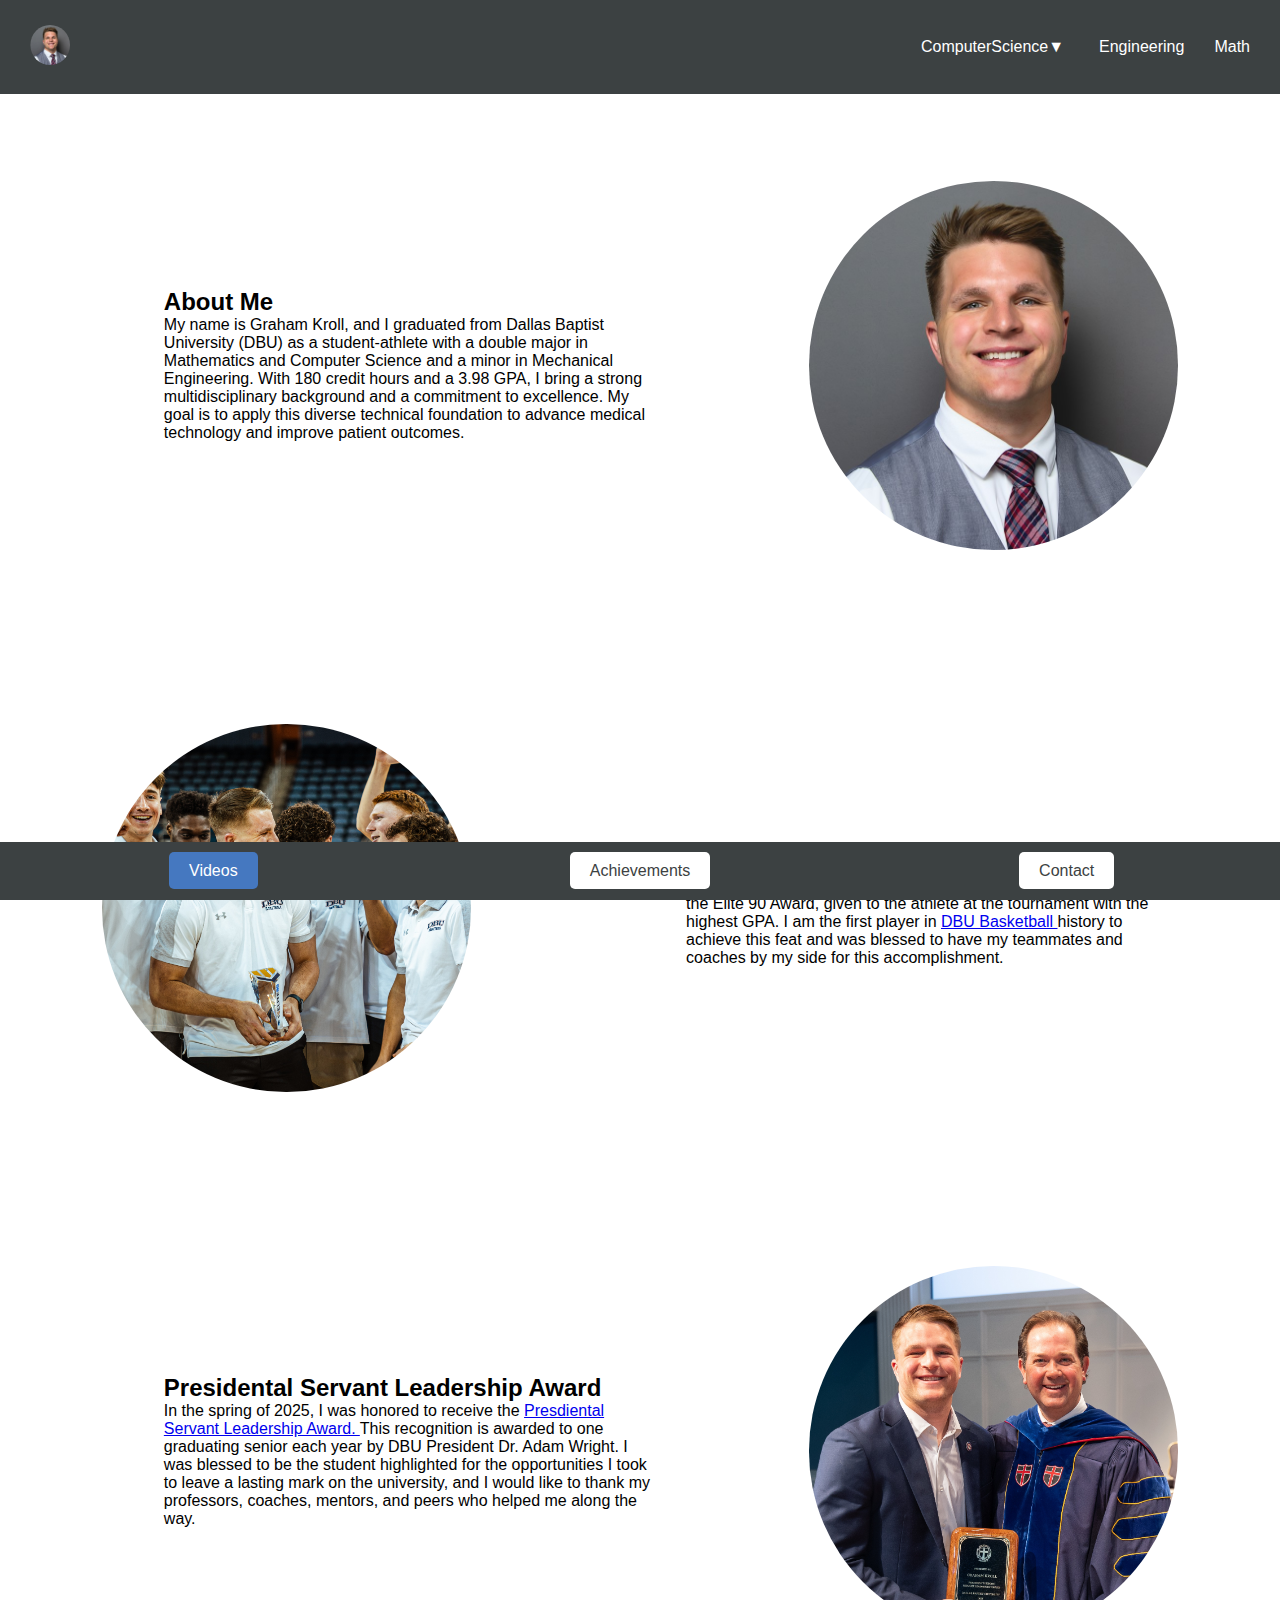
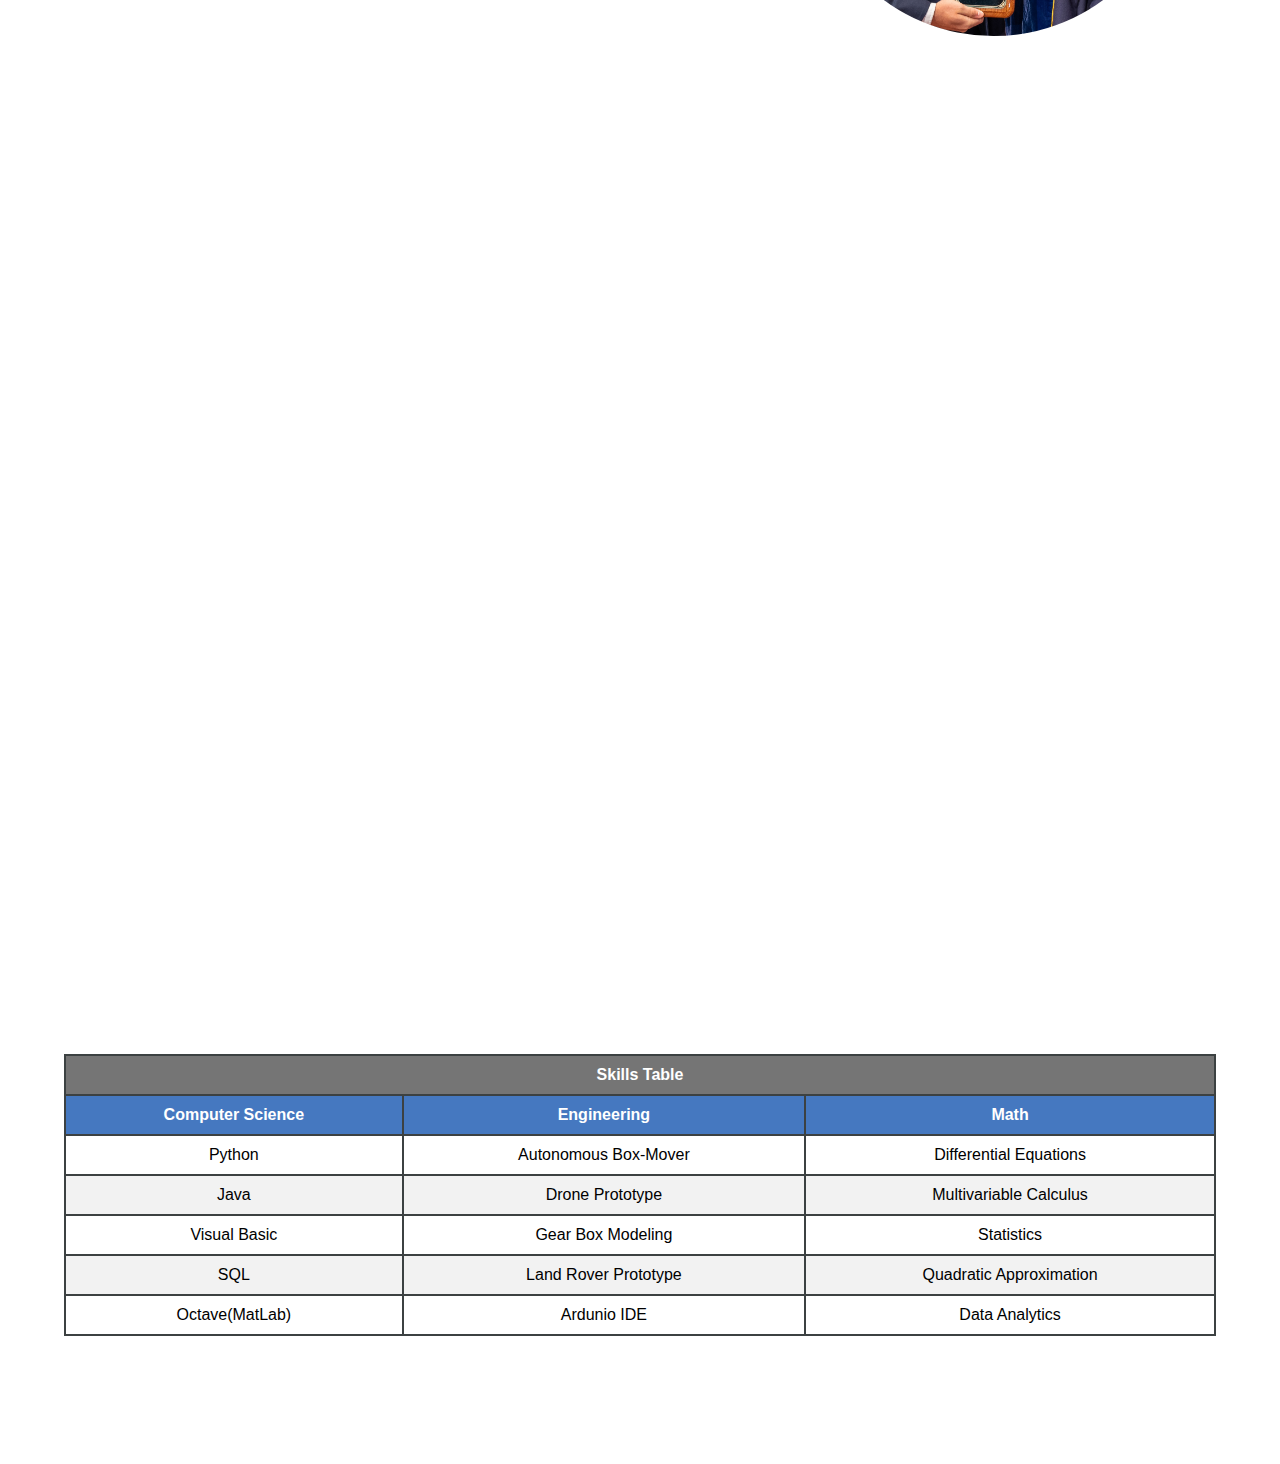
<file: index.html>
<!DOCTYPE html>
<html lang="en">
<head>
    <meta charset="utf-8">
    <meta name="viewport" content="width=device-width, initial-scale=1.0">
    <link href="https://fonts.googleapis.com/css2?family=Roboto+Condensed:wght@300;400;700&display=swap" rel="stylesheet">
    <link href="https://cdnjs.cloudflare.com/ajax/libs/font-awesome/5.15.3/css/all.min.css" rel='stylesheet'>
    <title>Graham's Resume</title>
    <link rel="icon" type="image/jpeg" href="images/headshot2.JPG">
    <link rel="stylesheet" href="aboutMe.css" />
    <link rel="stylesheet" href="default.css" />
</head>
<body>
    <header>
        <nav class="topbar">
            <a href="index.html"><img src="images/headshot2.JPG" class="thumbnail" alt="Headshot"></a>
            <div class="menu-icon" onclick="toggleMenu()">
                <i class="fas fa-bars"></i> 
            </div>
            <div class="right-links">
                <div class="dropdown">
                    <button class="dropbtn">ComputerScience&#9660;</button>
                    <div class="dropdown-content">
                        <a href="C++.html">C++</a>
                        <a href="Python.html">Python</a>
                        <a href="Java.html">Java</a>
                        <a href="Sql.html">SQL</a>
                    </div>
                </div>
                <a href="Solidworks.html">Engineering</a>
                <a href="Proofs.html">Math</a>
            </div>
        </nav>
        <script defer src="dropDownHeader.js"></script>
    </header>
    <main class="aboutMe-main">
        
        <!-- About Me -->
        <section class="profile">
            <div class="description">
                <h2><b>About Me</b></h2>
                <p>My name is Graham Kroll, and I graduated from Dallas 
                    Baptist University (DBU) as a student-athlete with a 
                    double major in Mathematics and Computer Science and 
                    a minor in Mechanical Engineering. With 180 credit hours 
                    and a 3.98 GPA, I bring a strong multidisciplinary 
                    background and a commitment to excellence. My goal is 
                    to apply this diverse technical foundation to advance 
                    medical technology and improve patient outcomes.</p>
            </div>
            <img src="images/headshot2.JPG" class="headshot" alt="Profile">
        </section>   

        <!-- Elite 90 Award -->
        <section class="profile elite90-section">
            <img src="images/Elite90.jpg" class="headshot" alt="Elite90 Image">
            <div class="description">
                <h2><b> Elite 90 </b></h2>
            <p>At the Elite 8 in Evansville, Indiana in 2025, I was honored to receive  
                the Elite 90 Award, given to the athlete at the tournament with the highest
                GPA. I am the first player in 
                <a href="https://dbupatriots.com/news/2025/3/23/mens-basketball-graham-kroll-sets-dbu-milestone-as-first-mens-basketball-player-to-win-elite-90-award.aspx" target="_blank" rel="noopener noreferrer">
                    DBU Basketball
                </a> 
                history to achieve this feat and was blessed to have my teammates and coaches by my side for this accomplishment.
            </p>
            </div>
        </section>

        <!-- Servant Leadership Award -->
        <section class="profile">
            <div class="description">
                <h2><b>Presidental Servant Leadership Award</b></h2>
                <p>In the spring of 2025, I was honored to receive the
                    <a href="https://www.facebook.com/DBUPatriots/videos/graham-kroll-a-graduating-senior-at-dbu-has-left-a-lasting-impact-on-his-roommat/664766819880565/" target="_blank" rel="noopener noreferrer">
                    Presdiental Servant Leadership Award.
                </a> 
                    This recognition is awarded to one graduating senior each year by DBU President Dr. Adam Wright. 
                    I was blessed to be the student highlighted for the opportunities I took to leave a lasting mark 
                    on the university, and I would like to thank my professors, coaches, mentors, and 
                    peers who helped me along the way.
                </p>
            </div>
            <img src="images/presidential-sla.jpg" class="headshot" alt="Presidental Servant Leadership Award">
        </section>  

        <!-- Embedded Resume Section -->
        <section class="resume-container">
            <iframe src="proofs/Resume - Graham Kroll - 2026.pdf#view=FitH"></iframe>
        </section>
    
        <section class="skills-table">
            <table>
                <tr>
                    <th colspan="3" class="table-header">Skills Table</th>
                </tr>
                <tr>
                    <th>Computer Science</th>
                    <th>Engineering</th>
                    <th>Math</th>
                </tr>
                <tr>
                    <td>Python</td>
                    <td>Autonomous Box-Mover</td>
                    <td>Differential Equations</td>
                </tr>
                <tr>
                    <td>Java</td>
                    <td>Drone Prototype</td>
                    <td>Multivariable Calculus</td>
                </tr>
                <tr>
                    <td>Visual Basic</td>
                    <td>Gear Box Modeling</td>
                    <td>Statistics</td>
                </tr>
                <tr>
                    <td>SQL</td>
                    <td>Land Rover Prototype</td>
                    <td>Quadratic Approximation</td>
                </tr>
                <tr>
                    <td>Octave(MatLab)</td>
                    <td>Ardunio IDE</td>
                    <td>Data Analytics</td>
                </tr>
            </table>
        </section>  
    </main>
    
    </main>
    <footer>
        <div class="footer-box">
            <div class="blue-footer">
                <a href="Videos.html">Videos</a>
            </div>
        </div>
        <div class="footer-box">
            <a href="Achievements.html">Achievements</a>
        </div>
        <div class="footer-box">
            <a href="Contact.html">Contact</a>
        </div>
    </footer>
</body>
</html>
</file>
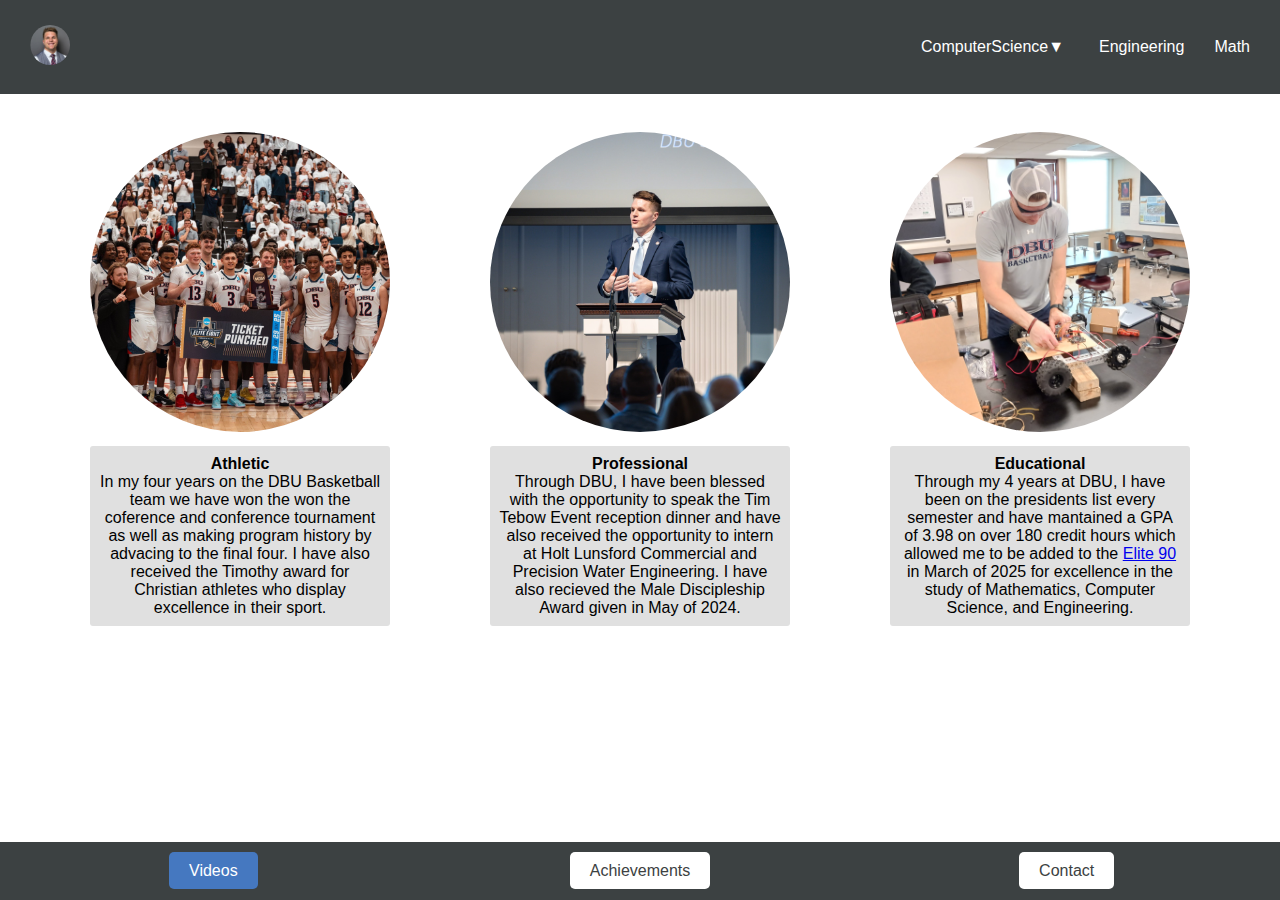
<file: Achievements.html>
<!DOCTYPE html>
<html lang="en">
<head>
    <meta charset="utf-8">
    <meta name="viewport" content="width=device-width, initial-scale=1.0">
    <link href="https://fonts.googleapis.com/css2?family=Roboto+Condensed:wght@300;400;700&display=swap" rel="stylesheet">
    <link href="https://cdnjs.cloudflare.com/ajax/libs/font-awesome/5.15.3/css/all.min.css" rel='stylesheet'>
    <title>Graham's Resume</title>
    <link rel="icon" type="image/jpeg" href="images/headshot2.JPG">
    <link rel="stylesheet" href="achievements.css" />
    <link rel="stylesheet" href="default.css" />
</head>
<body>
    <header>
        <nav class="topbar">
            <a href="index.html"><img src="images/headshot2.JPG" class="thumbnail" alt="Headshot"></a>
            <div class="menu-icon" onclick="toggleMenu()">
                <i class="fas fa-bars"></i> 
            </div>
            <div class="right-links">
                <div class="dropdown">
                    <button class="dropbtn">ComputerScience&#9660;</button>
                    <div class="dropdown-content">
                        <a href="C++.html">C++</a>
                        <a href="Python.html">Python</a>
                        <a href="Java.html">Java</a>
                        <a href="Sql.html">SQL</a>
                    </div>
                </div>
                <a href="Solidworks.html">Engineering</a>
                <a href="Proofs.html">Math</a>
            </div>
        </nav>
        <script defer src="dropDownHeader.js"></script>
    </header>
    <main>
        <div id="imageContainer" class="image-container">
            <div class="image-group">
                <div class="image-wrapper">
                    <img src="images/Elite8.jpeg" class="thumb" alt="Basketball">
                    <div class="description-box">
                        <b>Athletic</b><br>
                        In my four years on the DBU Basketball team we have won the won the coference and conference tournament as well as making program history by advacing to the final four. I have also received the Timothy award for Christian athletes who display excellence in their sport.
                    </div>
                </div>
                <div class="image-wrapper">
                    <img src="images/Speaking2.jpg" class="thumb" alt="Speaking">
                    <div class="description-box">
                        <b>Professional</b><br>
                        Through DBU, I have been blessed with the opportunity to speak the Tim Tebow Event reception dinner and have also received the opportunity to intern at Holt Lunsford Commercial and Precision Water Engineering. I have also recieved the Male Discipleship Award given in May of 2024.
                    </div>
                </div>
                <div class="image-wrapper">
                    <img src="images/Education.jpeg" class="thumb" alt="Education">
                    <div class="description-box">
                        <b>Educational</b><br>
                        Through my 4 years at DBU, I have been on the presidents list every semester and have mantained a GPA of 3.98 on over 180 credit hours which allowed me to be added to the 
                        <a href="https://dbupatriots.com/news/2025/3/23/mens-basketball-graham-kroll-sets-dbu-milestone-as-first-mens-basketball-player-to-win-elite-90-award.aspx" target="_blank" rel="noopener noreferrer">
                            Elite 90
                        </a> 
                        in March of 2025 for excellence in the study of Mathematics, Computer Science, and Engineering.
                    </div>
                </div>
            </div>
        </div>
        <!-- The Modal -->
        <div id="myModal" class="modal">
            <span class="close">&times;</span>
            <img class="modal-content" id="img01">
            <div id="caption" class="modal-desc"></div>
            <div id="description" class="description"></div>
        </div>
    </main>    
    <script src="achievements.js"> </script>
    <footer>
        <div class="footer-box">
            <div class="blue-footer">
                <a href="Videos.html">Videos</a>
            </div>
        </div>
        <div class="footer-box">
            <a href="Achievements.html">Achievements</a>
        </div>
        <div class="footer-box">
            <a href="Contact.html">Contact</a>
        </div>
    </footer>
</body>
</html>
</file>
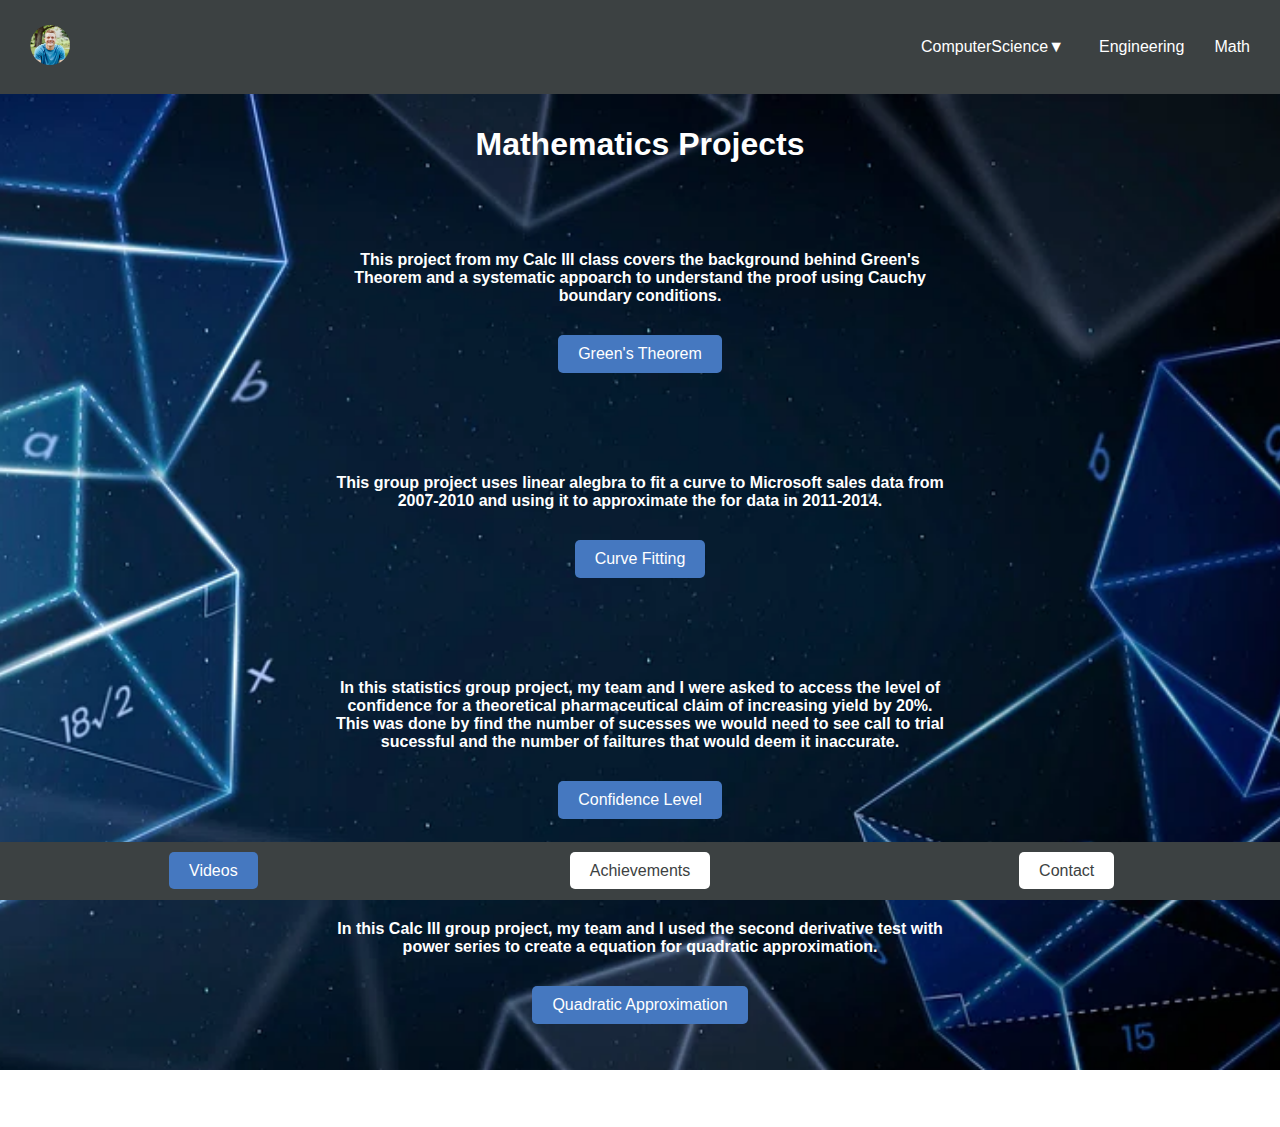
<file: Proofs.html>
<!DOCTYPE html>
<html lang="en">
<head>
    <meta charset="utf-8">
    <meta name="viewport" content="width=device-width, initial-scale=1.0">
    <link href="https://fonts.googleapis.com/css2?family=Roboto+Condensed:wght@300;400;700&display=swap" rel="stylesheet">
    <link href="https://cdnjs.cloudflare.com/ajax/libs/font-awesome/5.15.3/css/all.min.css" rel='stylesheet'>
    <title>Graham's Resume</title>
    <link rel="stylesheet" href="proofs.css" />
    <link rel="stylesheet" href="default.css" />
</head>
<body>
    <header>
        <nav class="topbar">
            <a href="index.html"><img src="images/headshot.JPG" class="thumbnail" alt="Headshot"></a>
            <div class="menu-icon" onclick="toggleMenu()">
                <i class="fas fa-bars"></i> 
            </div>
            <div class="right-links">
                <div class="dropdown">
                    <button class="dropbtn">ComputerScience&#9660;</button>
                    <div class="dropdown-content">
                        <a href="C++.html">C++</a>
                        <a href="Python.html">Python</a>
                        <a href="Java.html">Java</a>
                        <a href="Sql.html">SQL</a>
                    </div>
                </div>
                <a href="Solidworks.html">Engineering</a>
                <a href="Proofs.html">Math</a>
            </div>
        </nav>
        <script defer src="dropDownHeader.js"></script>
    </header>
    <main class="proofs-main">
        <h1>Mathematics Projects</h1>
        <section>
            <div class="pdf-container">
                <p>This project from my Calc III class covers the background behind Green's Theorem and a systematic appoarch to understand the proof using Cauchy boundary conditions.</p>
                <a href="proofs/Green_s_Theorem_PSP___SP21_Sylvia__Graham__Schoenbaum.pdf" target="_blank" class="download-btn">Green's Theorem</a>
            </div>
            <div class="pdf-container">
                <p>This group project uses linear alegbra to fit a curve to Microsoft sales data from 2007-2010 and using it to approximate the for data in 2011-2014.</p>
                <a href="proofs/MATH-2309_Group Project_Oscar & Graham (1).pdf" target="_blank" class="download-btn">Curve Fitting</a>
            </div>
            <div class="pdf-container">
                <p>In this statistics group project, my team and I were asked to access the level of confidence for a theoretical pharmaceutical claim of increasing yield by 20%. This was done by find the number of sucesses we would need to see call to trial sucessful and the number of failtures that would deem it inaccurate.</p>
                <a href="proofs/Stats 3308 Presentation.pdf" target="_blank" class="download-btn">Confidence Level</a>
            </div>
            <div class="pdf-container">
                <p>In this Calc III group project, my team and I used the second derivative test with power series to create a equation for quadratic approximation.</p>
                <a href="proofs/Math204_Quadratic_Approximation_SP21___Hannah__Brian__Graham.pdf" target="_blank" class="download-btn">Quadratic Approximation</a>
            </div>
        </section>
    </main>
    <footer>
        <div class="footer-box">
            <div class="blue-footer">
                <a href="Videos.html">Videos</a>
            </div>
        </div>
        <div class="footer-box">
            <a href="Achievements.html">Achievements</a>
        </div>
        <div class="footer-box">
            <a href="Contact.html">Contact</a>
        </div>
    </footer>
</body>
</html>
</file>
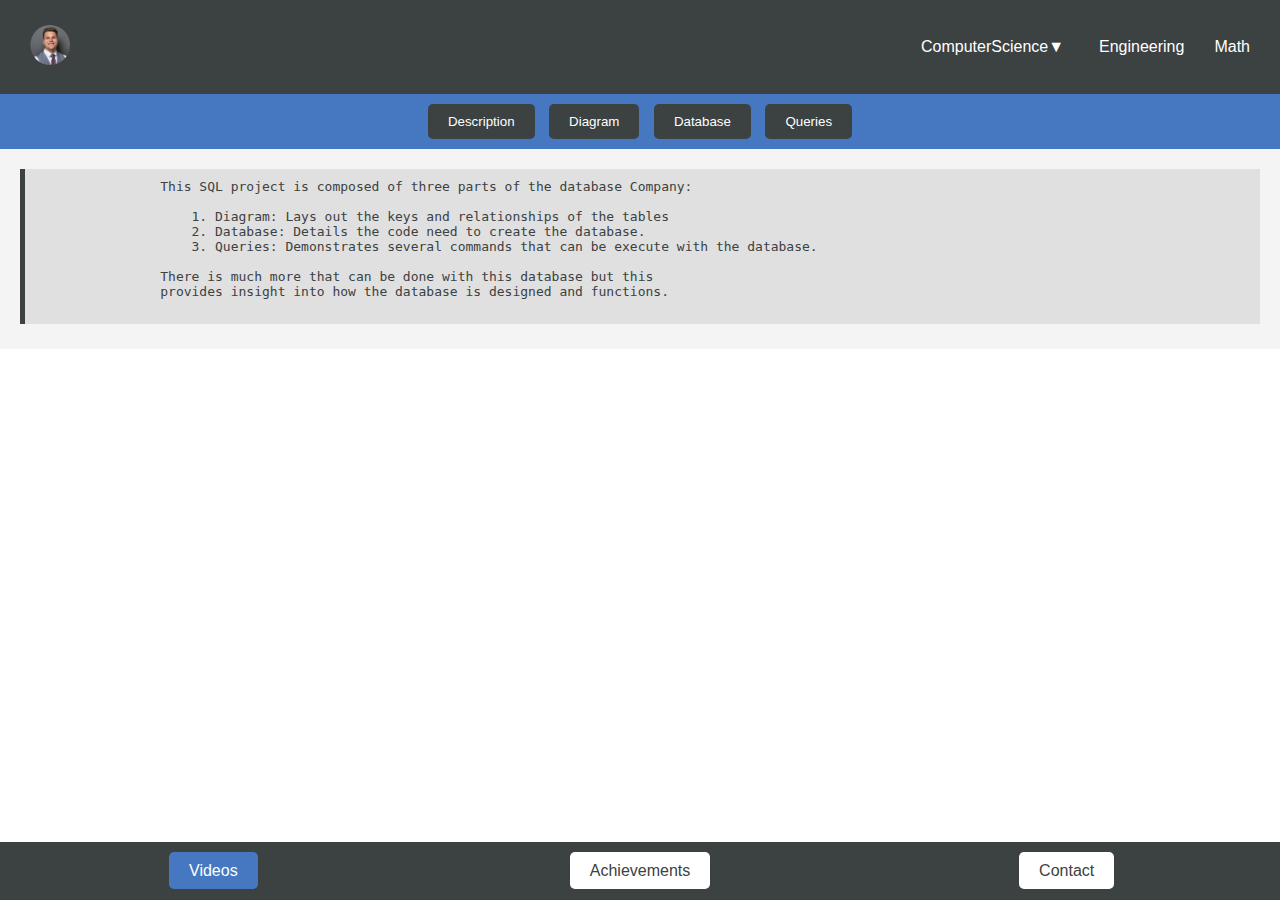
<file: Sql.html>
<!DOCTYPE html>
<html lang="en">
<head>
    <meta charset="utf-8">
    <meta name="viewport" content="width=device-width, initial-scale=1.0">
    <link href="https://fonts.googleapis.com/css2?family=Roboto+Condensed:wght@300;400;700&display=swap" rel="stylesheet">
    <link href="https://cdnjs.cloudflare.com/ajax/libs/font-awesome/5.15.3/css/all.min.css" rel='stylesheet'>
    <title>Graham's Resume</title>
    <link rel="icon" type="image/jpeg" href="images/headshot2.JPG">
    <link rel="stylesheet" href="c++.css" />
    <link rel="stylesheet" href="default.css" />
</head>
<body>
    <header>
        <nav class="topbar">
            <a href="index.html"><img src="images/headshot2.JPG" class="thumbnail" alt="Headshot"></a>
            <div class="menu-icon" onclick="toggleMenu()">
                <i class="fas fa-bars"></i> 
            </div>
            <div class="right-links">
                <div class="dropdown">
                    <button class="dropbtn">ComputerScience&#9660;</button>
                    <div class="dropdown-content">
                        <a href="C++.html">C++</a>
                        <a href="Python.html">Python</a>
                        <a href="Java.html">Java</a>
                        <a href="Sql.html">SQL</a>
                    </div>
                </div>
                <a href="Solidworks.html">Engineering</a>
                <a href="Proofs.html">Math</a>
            </div>
        </nav>
        <script defer src="dropDownHeader.js"></script>
    </header>
    <main>
        <div id="navbar" class="navbar">
            <button onclick="showCode('description')">Description</button>
            <button onclick="showCode('diagram')">Diagram</button>
            <button onclick="showCode('database')">Database</button>
            <button onclick="showCode('queries')">Queries</button>
        </div>
        <div id="content" class="content">
            <pre id="description" class="code-block">
                This SQL project is composed of three parts of the database Company:

                    1. Diagram: Lays out the keys and relationships of the tables
                    2. Database: Details the code need to create the database.
                    3. Queries: Demonstrates several commands that can be execute with the database.

                There is much more that can be done with this database but this 
                provides insight into how the database is designed and functions.
            </pre>
            <pre id="diagram" class="code-block" style="display: none;">
                <img src="images/CompanyDatabaseDiagram2.jpg">
            </pre>
            <pre id="database" class="code-block" style="display: none;">
                CREATE DATABASE IF NOT EXISTS COMPANY;

                use company;

                CREATE TABLE IF NOT EXISTS `country` (
                `COUNTRYID` varchar(2) NOT NULL,
                `COUNTRYNAME` varchar(40) DEFAULT NULL,
                `REGIONID` varchar(10) DEFAULT NULL,
                PRIMARY KEY (`COUNTRYID`),
                CONSTRAINT country_regionid_fk FOREIGN KEY (regionid) REFERENCES Region (regionid) ON DELETE CASCADE
                );


                INSERT INTO `country` (`COUNTRYID`, `COUNTRYNAME`, `REGIONID`) VALUES
                ('AR', 'Argentina', '2'),
                ('AU', 'Australia', '3'),
                ('BE', 'Belgium', '1'),
                ('BR', 'Brazil', '2'),
                ('CA', 'Canada', '2'),
                ('CH', 'Switzerland', '1'),
                ('CN', 'China', '3'),
                ('DE', 'Germany', '1'),
                ('DK', 'Denmark', '1'),
                ('EG', 'Egypt', '4'),
                ('FR', 'France', '1'),
                ('HK', 'HongKong', '3'),
                ('IL', 'Israel', '4'),
                ('IN', 'India', '3'),
                ('IT', 'Italy', '1'),
                ('JP', 'Japan', '3'),
                ('KW', 'Kuwait', '4'),
                ('MX', 'Mexico', '2'),
                ('NG', 'Nigeria', '4'),
                ('NL', 'Netherlands', '1'),
                ('SG', 'Singapore', '3'),
                ('UK', 'United Kingdom', '1'),
                ('US', 'United States of America', '2'),
                ('ZM', 'Zambia', '4'),
                ('ZW', 'Zimbabwe', '4');


                CREATE TABLE IF NOT EXISTS `department` (
                `DEPTID` varchar(4) NOT NULL DEFAULT '0',
                `DEPTNAME` varchar(30) NOT NULL,
                `MANAGERID` varchar(6) DEFAULT NULL,
                `LOCATIONID` varchar(4) DEFAULT NULL,
                PRIMARY KEY (`DEPTID`),
                CONSTRAINT dept_managerid_fk FOREIGN KEY (managerid) REFERENCES Employee (empid) ON DELETE CASCADE,
                CONSTRAINT dept_locationid_fk FOREIGN KEY (locationid) REFERENCES location (locationid) ON DELETE CASCADE
                );


                INSERT INTO `department` (`DEPTID`, `DEPTNAME`, `MANAGERID`, `LOCATIONID`) VALUES
                ('10', 'Administration', '200', '1700'),
                ('20', 'Marketing', '201', '1800'),
                ('30', 'Purchasing', '114', '1700'),
                ('40', 'Human Resources', '203', '2400'),
                ('50', 'Shipping', '121', '1500'),
                ('60', 'IT', '103', '1400'),
                ('70', 'Public Relations', '204', '2700'),
                ('80', 'Sales', '145', '2500'),
                ('90', 'Executive', '100', '1700'),
                ('100', 'Finance', '108', '1700'),
                ('110', 'Accounting', '205', '1700'),
                ('120', 'Treasury', '0', '1700'),
                ('130', 'Corporate Tax', '0', '1700'),
                ('140', 'Control And Credit', '0', '1700'),
                ('150', 'Shareholder Services', '0', '1700'),
                ('160', 'Benefits', '0', '1700'),
                ('170', 'Manufacturing', '0', '1700'),
                ('180', 'Construction', '0', '1700'),
                ('190', 'Contracting', '0', '1700'),
                ('200', 'Operations', '0', '1700'),
                ('210', 'IT Support', '0', '1700'),
                ('220', 'NOC', '0', '1700'),
                ('230', 'IT Helpdesk', '0', '1700'),
                ('240', 'Government Sales', '0', '1700'),
                ('250', 'Retail Sales', '0', '1700'),
                ('260', 'Recruiting', '0', '1700'),
                ('270', 'Payroll', '0', '1700');


                CREATE TABLE IF NOT EXISTS `employee` (
                `EMPID` varchar(6) NOT NULL DEFAULT '0',
                `FIRSTNAME` varchar(20) DEFAULT NULL,
                `LASTNAME` varchar(25) NOT NULL,
                `EMAIL` varchar(25) NOT NULL,
                `PHONE` varchar(20) DEFAULT NULL,
                `HIREDATE` date NOT NULL,
                `JOBID` varchar(10) NOT NULL,
                `SALARY` decimal(8,2) DEFAULT NULL,
                `COMMISSIONPCT` decimal(2,2) DEFAULT NULL,
                `MANAGERID` varchar(6) DEFAULT NULL,
                `DEPTID` varchar(4) DEFAULT NULL,
                PRIMARY KEY (`EMPID`),
                CONSTRAINT employee_deptid_fk FOREIGN KEY (deptid) REFERENCES department (deptid) ON DELETE CASCADE,
                CONSTRAINT employee_jobid_fk FOREIGN KEY (jobid) REFERENCES job (jobid) ON DELETE CASCADE,
                CONSTRAINT employee_managerid_fk FOREIGN KEY (managerid) REFERENCES Employee (empid) ON DELETE CASCADE
                );


            INSERT INTO `employee` (`EMPID`, `FIRSTNAME`, `LASTNAME`, `EMAIL`, `PHONE`, `HIREDATE`, `JOBID`, `SALARY`, `COMMISSIONPCT`, `MANAGERID`, `DEPTID`) VALUES
                ('100', 'Steven', 'King', 'SKING', '515.123.4567', '1987-06-17', 'AD_PRES', '24000.00', '0.00', '0', '90'),
                ('101', 'Neena', 'Kochhar', 'NKOCHHAR', '515.123.4568', '1987-06-18', 'AD_VP', '17000.00', '0.00', '100', '90'),
                ('102', 'Lex', 'De Haan', 'LDEHAAN', '515.123.4569', '1987-06-19', 'AD_VP', '17000.00', '0.00', '100', '90'),
                ('103', 'Alexander', 'Hunold', 'AHUNOLD', '590.423.4567', '1987-06-20', 'IT_PROG', '9000.00', '0.00', '102', '60'),
                ('104', 'Bruce', 'Ernst', 'BERNST', '590.423.4568', '1987-06-21', 'IT_PROG', '6000.00', '0.00', '103', '60'),
                ('105', 'David', 'Austin', 'DAUSTIN', '590.423.4569', '1987-06-22', 'IT_PROG', '4800.00', '0.00', '103', '60'),
                ('106', 'Valli', 'Pataballa', 'VPATABAL', '590.423.4560', '1987-06-23', 'IT_PROG', '4800.00', '0.00', '103', '60'),
                ('107', 'Diana', 'Lorentz', 'DLORENTZ', '590.423.5567', '1987-06-24', 'IT_PROG', '4200.00', '0.00', '103', '60'),
                ('108', 'Nancy', 'Greenberg', 'NGREENBE', '515.124.4569', '1987-06-25', 'FI_MGR', '12000.00', '0.00', '101', '100'),
                ('109', 'Daniel', 'Faviet', 'DFAVIET', '515.124.4169', '1987-06-26', 'FI_ACCOUNT', '9000.00', '0.00', '108', '100'),
                ('110', 'John', 'Chen', 'JCHEN', '515.124.4269', '1987-06-27', 'FI_ACCOUNT', '8200.00', '0.00', '108', '100'),
                ('111', 'Ismael', 'Sciarra', 'ISCIARRA', '515.124.4369', '1987-06-28', 'FI_ACCOUNT', '7700.00', '0.00', '108', '100'),
                ('112', 'Jose Manuel', 'Urman', 'JMURMAN', '515.124.4469', '1987-06-29', 'FI_ACCOUNT', '7800.00', '0.00', '108', '100'),
                ('113', 'Luis', 'Popp', 'LPOPP', '515.124.4567', '1987-06-30', 'FI_ACCOUNT', '6900.00', '0.00', '108', '100'),
                ('114', 'Den', 'Raphaely', 'DRAPHEAL', '515.127.4561', '1987-07-01', 'PU_MAN', '11000.00', '0.00', '100', '30'),
                ('115', 'Alexander', 'Khoo', 'AKHOO', '515.127.4562', '1987-07-02', 'PU_CLERK', '3100.00', '0.00', '114', '30'),
                ('116', 'Shelli', 'Baida', 'SBAIDA', '515.127.4563', '1987-07-03', 'PU_CLERK', '2900.00', '0.00', '114', '30'),
                ('117', 'Sigal', 'Tobias', 'STOBIAS', '515.127.4564', '1987-07-04', 'PU_CLERK', '2800.00', '0.00', '114', '30'),
                ('118', 'Guy', 'Himuro', 'GHIMURO', '515.127.4565', '1987-07-05', 'PU_CLERK', '2600.00', '0.00', '114', '30'),
                ('119', 'Karen', 'Colmenares', 'KCOLMENA', '515.127.4566', '1987-07-06', 'PU_CLERK', '2500.00', '0.00', '114', '30'),
                ('120', 'Matthew', 'Weiss', 'MWEISS', '650.123.1234', '1987-07-07', 'ST_MAN', '8000.00', '0.00', '100', '50'),
                ('121', 'Adam', 'Fripp', 'AFRIPP', '650.123.2234', '1987-07-08', 'ST_MAN', '8200.00', '0.00', '100', '50'),
                ('122', 'Payam', 'Kaufling', 'PKAUFLIN', '650.123.3234', '1987-07-09', 'ST_MAN', '7900.00', '0.00', '100', '50'),
                ('123', 'Shanta', 'Vollman', 'SVOLLMAN', '650.123.4234', '1987-07-10', 'ST_MAN', '6500.00', '0.00', '100', '50'),
                ('124', 'Kevin', 'Mourgos', 'KMOURGOS', '650.123.5234', '1987-07-11', 'ST_MAN', '5800.00', '0.00', '100', '50'),
                ('125', 'Julia', 'Nayer', 'JNAYER', '650.124.1214', '1987-07-12', 'ST_CLERK', '3200.00', '0.00', '120', '50'),
                ('126', 'Irene', 'Mikkilineni', 'IMIKKILI', '650.124.1224', '1987-07-13', 'ST_CLERK', '2700.00', '0.00', '120', '50'),
                ('127', 'James', 'Landry', 'JLANDRY', '650.124.1334', '1987-07-14', 'ST_CLERK', '2400.00', '0.00', '120', '50'),
                ('128', 'Steven', 'Markle', 'SMARKLE', '650.124.1434', '1987-07-15', 'ST_CLERK', '2200.00', '0.00', '120', '50'),
                ('129', 'Laura', 'Bissot', 'LBISSOT', '650.124.5234', '1987-07-16', 'ST_CLERK', '3300.00', '0.00', '121', '50'),
                ('130', 'Mozhe', 'Atkinson', 'MATKINSO', '650.124.6234', '1987-07-17', 'ST_CLERK', '2800.00', '0.00', '121', '50'),
                ('131', 'James', 'Marlow', 'JAMRLOW', '650.124.7234', '1987-07-18', 'ST_CLERK', '2500.00', '0.00', '121', '50'),
                ('132', 'TJ', 'Olson', 'TJOLSON', '650.124.8234', '1987-07-19', 'ST_CLERK', '2100.00', '0.00', '121', '50'),
                ('133', 'Jason', 'Mallin', 'JMALLIN', '650.127.1934', '1987-07-20', 'ST_CLERK', '3300.00', '0.00', '122', '50'),
                ('134', 'Michael', 'Rogers', 'MROGERS', '650.127.1834', '1987-07-21', 'ST_CLERK', '2900.00', '0.00', '122', '50'),
                ('135', 'Ki', 'Gee', 'KGEE', '650.127.1734', '1987-07-22', 'ST_CLERK', '2400.00', '0.00', '122', '50'),
                ('136', 'Hazel', 'Philtanker', 'HPHILTAN', '650.127.1634', '1987-07-23', 'ST_CLERK', '2200.00', '0.00', '122', '50'),
                ('137', 'Renske', 'Ladwig', 'RLADWIG', '650.121.1234', '1987-07-24', 'ST_CLERK', '3600.00', '0.00', '123', '50'),
                ('138', 'Stephen', 'Stiles', 'SSTILES', '650.121.2034', '1987-07-25', 'ST_CLERK', '3200.00', '0.00', '123', '50'),
                ('139', 'John', 'Seo', 'JSEO', '650.121.2019', '1987-07-26', 'ST_CLERK', '2700.00', '0.00', '123', '50'),
                ('140', 'Joshua', 'Patel', 'JPATEL', '650.121.1834', '1987-07-27', 'ST_CLERK', '2500.00', '0.00', '123', '50'),
                ('141', 'Trenna', 'Rajs', 'TRAJS', '650.121.8009', '1987-07-28', 'ST_CLERK', '3500.00', '0.00', '124', '50'),
                ('142', 'Curtis', 'Davies', 'CDAVIES', '650.121.2994', '1987-07-29', 'ST_CLERK', '3100.00', '0.00', '124', '50'),
                ('143', 'Randall', 'Matos', 'RMATOS', '650.121.2874', '1987-07-30', 'ST_CLERK', '2600.00', '0.00', '124', '50'),
                ('144', 'Peter', 'Vargas', 'PVARGAS', '650.121.2004', '1987-07-31', 'ST_CLERK', '2500.00', '0.00', '124', '50'),
                ('145', 'John', 'Russell', 'JRUSSEL', '011.44.1344.429268', '1987-08-01', 'SA_MAN', '14000.00', '0.40', '100', '80'),
                ('146', 'Karen', 'Partners', 'KPARTNER', '011.44.1344.467268', '1987-08-02', 'SA_MAN', '13500.00', '0.30', '100', '80'),
                ('147', 'Alberto', 'Errazuriz', 'AERRAZUR', '011.44.1344.429278', '1987-08-03', 'SA_MAN', '12000.00', '0.30', '100', '80'),
                ('148', 'Gerald', 'Cambrault', 'GCAMBRAU', '011.44.1344.619268', '1987-08-04', 'SA_MAN', '11000.00', '0.30', '100', '80'),
                ('149', 'Eleni', 'Zlotkey', 'EZLOTKEY', '011.44.1344.429018', '1987-08-05', 'SA_MAN', '10500.00', '0.20', '100', '80'),
                ('150', 'Peter', 'Tucker', 'PTUCKER', '011.44.1344.129268', '1987-08-06', 'SA_REP', '10000.00', '0.30', '145', '80'),
                ('151', 'David', 'Bernstein', 'DBERNSTE', '011.44.1344.345268', '1987-08-07', 'SA_REP', '9500.00', '0.25', '145', '80'),
                ('152', 'Peter', 'Hall', 'PHALL', '011.44.1344.478968', '1987-08-08', 'SA_REP', '9000.00', '0.25', '145', '80'),
                ('153', 'Christopher', 'Olsen', 'COLSEN', '011.44.1344.498718', '1987-08-09', 'SA_REP', '8000.00', '0.20', '145', '80'),
                ('154', 'Nanette', 'Cambrault', 'NCAMBRAU', '011.44.1344.987668', '1987-08-10', 'SA_REP', '7500.00', '0.20', '145', '80'),
                ('155', 'Oliver', 'Tuvault', 'OTUVAULT', '011.44.1344.486508', '1987-08-11', 'SA_REP', '7000.00', '0.15', '145', '80'),
                ('156', 'Janette', 'King', 'JKING', '011.44.1345.429268', '1987-08-12', 'SA_REP', '10000.00', '0.35', '146', '80'),
                ('157', 'Patrick', 'Sully', 'PSULLY', '011.44.1345.929268', '1987-08-13', 'SA_REP', '9500.00', '0.35', '146', '80'),
                ('158', 'Allan', 'McEwen', 'AMCEWEN', '011.44.1345.829268', '1987-08-14', 'SA_REP', '9000.00', '0.35', '146', '80'),
                ('159', 'Lindsey', 'Smith', 'LSMITH', '011.44.1345.729268', '1987-08-15', 'SA_REP', '8000.00', '0.30', '146', '80'),
                ('160', 'Louise', 'Doran', 'LDORAN', '011.44.1345.629268', '1987-08-16', 'SA_REP', '7500.00', '0.30', '146', '80'),
                ('161', 'Sarath', 'Sewall', 'SSEWALL', '011.44.1345.529268', '1987-08-17', 'SA_REP', '7000.00', '0.25', '146', '80'),
                ('162', 'Clara', 'Vishney', 'CVISHNEY', '011.44.1346.129268', '1987-08-18', 'SA_REP', '10500.00', '0.25', '147', '80'),
                ('163', 'Danielle', 'Greene', 'DGREENE', '011.44.1346.229268', '1987-08-19', 'SA_REP', '9500.00', '0.15', '147', '80'),
                ('164', 'Mattea', 'Marvins', 'MMARVINS', '011.44.1346.329268', '1987-08-20', 'SA_REP', '7200.00', '0.10', '147', '80'),
                ('165', 'David', 'Lee', 'DLEE', '011.44.1346.529268', '1987-08-21', 'SA_REP', '6800.00', '0.10', '147', '80'),
                ('166', 'Sundar', 'Ande', 'SANDE', '011.44.1346.629268', '1987-08-22', 'SA_REP', '6400.00', '0.10', '147', '80'),
                ('167', 'Amit', 'Banda', 'ABANDA', '011.44.1346.729268', '1987-08-23', 'SA_REP', '6200.00', '0.10', '147', '80'),
                ('168', 'Lisa', 'Ozer', 'LOZER', '011.44.1343.929268', '1987-08-24', 'SA_REP', '11500.00', '0.25', '148', '80'),
                ('169', 'Harrison', 'Bloom', 'HBLOOM', '011.44.1343.829268', '1987-08-25', 'SA_REP', '10000.00', '0.20', '148', '80'),
                ('170', 'Tayler', 'Fox', 'TFOX', '011.44.1343.729268', '1987-08-26', 'SA_REP', '9600.00', '0.20', '148', '80'),
                ('171', 'William', 'Smith', 'WSMITH', '011.44.1343.629268', '1987-08-27', 'SA_REP', '7400.00', '0.15', '148', '80'),
                ('172', 'Elizabeth', 'Bates', 'EBATES', '011.44.1343.529268', '1987-08-28', 'SA_REP', '7300.00', '0.15', '148', '80'),
                ('173', 'Sundita', 'Kumar', 'SKUMAR', '011.44.1343.329268', '1987-08-29', 'SA_REP', '6100.00', '0.10', '148', '80'),
                ('174', 'Ellen', 'Abel', 'EABEL', '011.44.1644.429267', '1987-08-30', 'SA_REP', '11000.00', '0.30', '149', '80'),
                ('175', 'Alyssa', 'Hutton', 'AHUTTON', '011.44.1644.429266', '1987-08-31', 'SA_REP', '8800.00', '0.25', '149', '80'),
                ('176', 'Jonathon', 'Taylor', 'JTAYLOR', '011.44.1644.429265', '1987-09-01', 'SA_REP', '8600.00', '0.20', '149', '80'),
                ('177', 'Jack', 'Livingston', 'JLIVINGS', '011.44.1644.429264', '1987-09-02', 'SA_REP', '8400.00', '0.20', '149', '80'),
                ('178', 'Kimberely', 'Grant', 'KGRANT', '011.44.1644.429263', '1987-09-03', 'SA_REP', '7000.00', '0.15', '149', '0'),
                ('179', 'Charles', 'Johnson', 'CJOHNSON', '011.44.1644.429262', '1987-09-04', 'SA_REP', '6200.00', '0.10', '149', '80'),
                ('180', 'Winston', 'Taylor', 'WTAYLOR', '650.507.9876', '1987-09-05', 'SH_CLERK', '3200.00', '0.00', '120', '50'),
                ('181', 'Jean', 'Fleaur', 'JFLEAUR', '650.507.9877', '1987-09-06', 'SH_CLERK', '3100.00', '0.00', '120', '50'),
                ('182', 'Martha', 'Sullivan', 'MSULLIVA', '650.507.9878', '1987-09-07', 'SH_CLERK', '2500.00', '0.00', '120', '50'),
                ('183', 'Girard', 'Geoni', 'GGEONI', '650.507.9879', '1987-09-08', 'SH_CLERK', '2800.00', '0.00', '120', '50'),
                ('184', 'Nandita', 'Sarchand', 'NSARCHAN', '650.509.1876', '1987-09-09', 'SH_CLERK', '4200.00', '0.00', '121', '50'),
                ('185', 'Alexis', 'Bull', 'ABULL', '650.509.2876', '1987-09-10', 'SH_CLERK', '4100.00', '0.00', '121', '50'),
                ('186', 'Julia', 'Dellinger', 'JDELLING', '650.509.3876', '1987-09-11', 'SH_CLERK', '3400.00', '0.00', '121', '50'),
                ('187', 'Anthony', 'Cabrio', 'ACABRIO', '650.509.4876', '1987-09-12', 'SH_CLERK', '3000.00', '0.00', '121', '50'),
                ('188', 'Kelly', 'Chung', 'KCHUNG', '650.505.1876', '1987-09-13', 'SH_CLERK', '3800.00', '0.00', '122', '50'),
                ('189', 'Jennifer', 'Dilly', 'JDILLY', '650.505.2876', '1987-09-14', 'SH_CLERK', '3600.00', '0.00', '122', '50'),
                ('190', 'Timothy', 'Gates', 'TGATES', '650.505.3876', '1987-09-15', 'SH_CLERK', '2900.00', '0.00', '122', '50'),
                ('191', 'Randall', 'Perkins', 'RPERKINS', '650.505.4876', '1987-09-16', 'SH_CLERK', '2500.00', '0.00', '122', '50'),
                ('192', 'Sarah', 'Bell', 'SBELL', '650.501.1876', '1987-09-17', 'SH_CLERK', '4000.00', '0.00', '123', '50'),
                ('193', 'Britney', 'Everett', 'BEVERETT', '650.501.2876', '1987-09-18', 'SH_CLERK', '3900.00', '0.00', '123', '50'),
                ('194', 'Samuel', 'McCain', 'SMCCAIN', '650.501.3876', '1987-09-19', 'SH_CLERK', '3200.00', '0.00', '123', '50'),
                ('195', 'Vance', 'Jones', 'VJONES', '650.501.4876', '1987-09-20', 'SH_CLERK', '2800.00', '0.00', '123', '50'),
                ('196', 'Alana', 'Walsh', 'AWALSH', '650.507.9811', '1987-09-21', 'SH_CLERK', '3100.00', '0.00', '124', '50'),
                ('197', 'Kevin', 'Feeney', 'KFEENEY', '650.507.9822', '1987-09-22', 'SH_CLERK', '3000.00', '0.00', '124', '50'),
                ('198', 'Donald', 'OConnell', 'DOCONNEL', '650.507.9833', '1987-09-23', 'SH_CLERK', '2600.00', '0.00', '124', '50'),
                ('199', 'Douglas', 'Grant', 'DGRANT', '650.507.9844', '1987-09-24', 'SH_CLERK', '2600.00', '0.00', '124', '50'),
                ('200', 'Jennifer', 'Whalen', 'JWHALEN', '515.123.4444', '1987-09-25', 'AD_ASST', '4400.00', '0.00', '101', '10'),
                ('201', 'Michael', 'Hartstein', 'MHARTSTE', '515.123.5555', '1987-09-26', 'MK_MAN', '13000.00', '0.00', '100', '20'),
                ('202', 'Pat', 'Fay', 'PFAY', '603.123.6666', '1987-09-27', 'MK_REP', '6000.00', '0.00', '201', '20'),
                ('203', 'Susan', 'Mavris', 'SMAVRIS', '515.123.7777', '1987-09-28', 'HR_REP', '6500.00', '0.00', '101', '40'),
                ('204', 'Hermann', 'Baer', 'HBAER', '515.123.8888', '1987-09-29', 'PR_REP', '10000.00', '0.00', '101', '70'),
                ('205', 'Shelley', 'Higgins', 'SHIGGINS', '515.123.8080', '1987-09-30', 'AC_MGR', '12000.00', '0.00', '101', '110'),
                ('206', 'William', 'Gietz', 'WGIETZ', '515.123.8181', '1987-10-01', 'AC_ACCOUNT', '8300.00', '0.00', '205', '110');


                CREATE TABLE IF NOT EXISTS `job_history` (
                `EMPID` varchar(6) NOT NULL,
                `STARTDATE` date NOT NULL,
                `ENDDATE` date NOT NULL,
                `JOBID` varchar(10) NOT NULL,
                `DEPTID` varchar(4) DEFAULT NULL,
                PRIMARY KEY (`EMPID`,`STARTDATE`),
                CONSTRAINT job_history_empid_fk FOREIGN KEY (empid) REFERENCES Employee (empid) ON DELETE CASCADE,
                CONSTRAINT job_history_jobid_fk FOREIGN KEY (jobid) REFERENCES Job (jobid) ON DELETE CASCADE,
                CONSTRAINT job_history_deptid_fk FOREIGN KEY (deptid) REFERENCES Department (deptid) ON DELETE CASCADE
                );


                INSERT INTO `job_history` (`EMPID`, `STARTDATE`, `ENDDATE`, `JOBID`, `DEPTID`) VALUES
                ('102', '1993-01-13', '1998-07-24', 'IT_PROG', '60'),
                ('101', '1989-09-21', '1993-10-27', 'AC_ACCOUNT', '110'),
                ('101', '1993-10-28', '1997-03-15', 'AC_MGR', '110'),
                ('201', '1996-02-17', '1999-12-19', 'MK_REP', '20'),
                ('114', '1998-03-24', '1999-12-31', 'ST_CLERK', '50'),
                ('122', '1999-01-01', '1999-12-31', 'ST_CLERK', '50'),
                ('200', '1987-09-17', '1993-06-17', 'AD_ASST', '90'),
                ('176', '1998-03-24', '1998-12-31', 'SA_REP', '80'),
                ('176', '1999-01-01', '1999-12-31', 'SA_MAN', '80'),
                ('200', '1994-07-01', '1998-12-31', 'AC_ACCOUNT', '90');


                CREATE TABLE IF NOT EXISTS `job` (
                `JOBID` varchar(10) NOT NULL DEFAULT '',
                `JOBTITLE` varchar(35) NOT NULL,
                `MINSALARY` decimal(6,0) DEFAULT NULL,
                `MAXSALARY` decimal(6,0) DEFAULT NULL,
                PRIMARY KEY (`JOBID`)
                );


                INSERT INTO `job` (`JOBID`, `JOBTITLE`, `MINSALARY`, `MAXSALARY`) VALUES
                ('AD_PRES', 'President', '20000', '40000'),
                ('AD_VP', 'Administration Vice President', '15000', '30000'),
                ('AD_ASST', 'Administration Assistant', '3000', '6000'),
                ('FI_MGR', 'Finance Manager', '8200', '16000'),
                ('FI_ACCOUNT', 'Accountant', '4200', '9000'),
                ('AC_MGR', 'Accounting Manager', '8200', '16000'),
                ('AC_ACCOUNT', 'Public Accountant', '4200', '9000'),
                ('SA_MAN', 'Sales Manager', '10000', '20000'),
                ('SA_REP', 'Sales Representative', '6000', '12000'),
                ('PU_MAN', 'Purchasing Manager', '8000', '15000'),
                ('PU_CLERK', 'Purchasing Clerk', '2500', '5500'),
                ('ST_MAN', 'Stock Manager', '5500', '8500'),
                ('ST_CLERK', 'Stock Clerk', '2000', '5000'),
                ('SH_CLERK', 'Shipping Clerk', '2500', '5500'),
                ('IT_PROG', 'Programmer', '4000', '10000'),
                ('MK_MAN', 'Marketing Manager', '9000', '15000'),
                ('MK_REP', 'Marketing Representative', '4000', '9000'),
                ('HR_REP', 'Human Resources Representative', '4000', '9000'),
                ('PR_REP', 'Public Relations Representative', '4500', '10500');


                CREATE TABLE IF NOT EXISTS `location` (
                `LOCATIONID` varchar(4) NOT NULL DEFAULT '0',
                `STREETADDRESS` varchar(40) DEFAULT NULL,
                `POSTALCODE` varchar(12) DEFAULT NULL,
                `CITY` varchar(30) NOT NULL,
                `STATE` varchar(25) DEFAULT NULL,
                `COUNTRYID` varchar(2) DEFAULT NULL,
                PRIMARY KEY (`LOCATIONID`),
                CONSTRAINT location_countryid_fk FOREIGN KEY (countryid) REFERENCES Country (countryid) ON DELETE CASCADE
                );


                INSERT INTO `location` (`LOCATIONID`, `STREETADDRESS`, `POSTALCODE`, `CITY`, `STATE`, `COUNTRYID`) VALUES
                ('1000', '1297 Via Cola di Rie', '989', 'Roma', '', 'IT'),
                ('1100', '93091 Calle della Testa', '10934', 'Venice', '', 'IT'),
                ('1200', '2017 Shinjuku-ku', '1689', 'Tokyo', 'Tokyo Prefecture', 'JP'),
                ('1300', '9450 Kamiya-cho', '6823', 'Hiroshima', '', 'JP'),
                ('1400', '2014 Jabberwocky Rd', '26192', 'Southlake', 'Texas', 'US'),
                ('1500', '2011 Interiors Blvd', '99236', 'South San Francisco', 'California', 'US'),
                ('1600', '2007 Zagora St', '50090', 'South Brunswick', 'New Jersey', 'US'),
                ('1700', '2004 Charade Rd', '98199', 'Seattle', 'Washington', 'US'),
                ('1800', '147 Spadina Ave', 'M5V 2L7', 'Toronto', 'Ontario', 'CA'),
                ('1900', '6092 Boxwood St', 'YSW 9T2', 'Whitehorse', 'Yukon', 'CA'),
                ('2000', '40-5-12 Laogianggen', '190518', 'Beijing', '', 'CN'),
                ('2100', '1298 Vileparle (E)', '490231', 'Bombay', 'Maharashtra', 'IN'),
                ('2200', '12-98 Victoria Street', '2901', 'Sydney', 'New South Wales', 'AU'),
                ('2300', '198 Clementi North', '540198', 'Singapore', '', 'SG'),
                ('2400', '8204 Arthur St', '', 'London', '', 'UK'),
                ('2500', '"Magdalen Centre', ' The Oxford ', 'OX9 9ZB', 'Oxford', 'Ox'),
                ('2600', '9702 Chester Road', '9629850293', 'Stretford', 'Manchester', 'UK'),
                ('2700', 'Schwanthalerstr. 7031', '80925', 'Munich', 'Bavaria', 'DE'),
                ('2800', 'Rua Frei Caneca 1360', '01307-002', 'Sao Paulo', 'Sao Paulo', 'BR'),
                ('2900', '20 Rue des Corps-Saints', '1730', 'Geneva', 'Geneve', 'CH'),
                ('3000', 'Murtenstrasse 921', '3095', 'Bern', 'BE', 'CH'),
                ('3100', 'Pieter Breughelstraat 837', '3029SK', 'Utrecht', 'Utrecht', 'NL'),
                ('3200', 'Mariano Escobedo 9991', '11932', 'Mexico City', '"Distrito Federal', '"');


                CREATE TABLE IF NOT EXISTS `region` (
                `REGIONID` varchar(5) NOT NULL,
                `REGIONNAME` varchar(25) DEFAULT NULL,
                PRIMARY KEY (`REGIONID`)
                );

                INSERT INTO `region` (`REGIONID`, `REGIONNAME`) VALUES
                ('1', 'Europe\r'),
                ('2', 'Americas\r'),
                ('3', 'Asia\r'),
                ('4', 'Middle East and Africa\r');
            </pre>
            <pre id="queries" class="code-block" style="display: none;">
                1. Find the name (first_name, last_name) of all employees who works in the Sales department.


                mysql> select e.firstName, e.lastName, d.deptName
                    -> FROM employee e JOIN department d ON e.deptId = d.deptId
                    -> WHERE d.deptName = 'Sales';
                +-------------+------------+----------+
                | firstName   | lastName   | deptName |
                +-------------+------------+----------+
                | John        | Russell    | Sales    |
                | Karen       | Partners   | Sales    |
                | Alberto     | Errazuriz  | Sales    |
                | Gerald      | Cambrault  | Sales    |
                | Eleni       | Zlotkey    | Sales    |
                | Peter       | Tucker     | Sales    |
                | David       | Bernstein  | Sales    |
                | Peter       | Hall       | Sales    |
                | Christopher | Olsen      | Sales    |
                | Nanette     | Cambrault  | Sales    |
                | Oliver      | Tuvault    | Sales    |
                | Janette     | King       | Sales    |
                | Patrick     | Sully      | Sales    |
                | Allan       | McEwen     | Sales    |
                | Lindsey     | Smith      | Sales    |
                | Louise      | Doran      | Sales    |
                | Sarath      | Sewall     | Sales    |
                | Clara       | Vishney    | Sales    |
                | Danielle    | Greene     | Sales    |
                | Mattea      | Marvins    | Sales    |
                | David       | Lee        | Sales    |
                | Sundar      | Ande       | Sales    |
                | Amit        | Banda      | Sales    |
                | Lisa        | Ozer       | Sales    |
                | Harrison    | Bloom      | Sales    |
                | Tayler      | Fox        | Sales    |
                | William     | Smith      | Sales    |
                | Elizabeth   | Bates      | Sales    |
                | Sundita     | Kumar      | Sales    |
                | Ellen       | Abel       | Sales    |
                | Alyssa      | Hutton     | Sales    |
                | Jonathon    | Taylor     | Sales    |
                | Jack        | Livingston | Sales    |
                | Charles     | Johnson    | Sales    |
                +-------------+------------+----------+

                2. Find id, first name, last name of the employees whose phone number area code is 515

                mysql> select empId, firstName, lastName, phone
                    -> from employee
                    -> where phone like '515%';
                +-------+-------------+------------+--------------+
                | EmpId | firstName   | lastName   | phone        |
                +-------+-------------+------------+--------------+
                | 100   | Steven      | King       | 515.123.4567 |
                | 101   | Neena       | Kochhar    | 515.123.4568 |
                | 102   | Lex         | De Haan    | 515.123.4569 |
                | 108   | Nancy       | Greenberg  | 515.124.4569 |
                | 109   | Daniel      | Faviet     | 515.124.4169 |
                | 110   | John        | Chen       | 515.124.4269 |
                | 111   | Ismael      | Sciarra    | 515.124.4369 |
                | 112   | Jose Manuel | Urman      | 515.124.4469 |
                | 113   | Luis        | Popp       | 515.124.4567 |
                | 114   | Den         | Raphaely   | 515.127.4561 |
                | 115   | Alexander   | Khoo       | 515.127.4562 |
                | 116   | Shelli      | Baida      | 515.127.4563 |
                | 117   | Sigal       | Tobias     | 515.127.4564 |
                | 118   | Guy         | Himuro     | 515.127.4565 |
                | 119   | Karen       | Colmenares | 515.127.4566 |
                | 200   | Jennifer    | Whalen     | 515.123.4444 |
                | 201   | Michael     | Hartstein  | 515.123.5555 |
                | 203   | Susan       | Mavris     | 515.123.7777 |
                | 204   | Hermann     | Baer       | 515.123.8888 |
                | 205   | Shelley     | Higgins    | 515.123.8080 |
                | 206   | William     | Gietz      | 515.123.8181 |
                +-------+-------------+------------+--------------+

                3. Find firstname, lastname, department name, job title, and salary of the employees who has not changed jobs in the company, 
                    i.e., no records in the job_history table.


                mysql> SELECT e.empId, e.firstName, e.lastName, d.deptName, j.jobTitle, e.salary
                    -> FROM employee e
                    -> JOIN department d ON e.deptId = d.deptId
                    -> JOIN job j ON e.jobId = j.jobId
                    -> LEFT JOIN job_history jh ON e.empId = jh.empId
                    -> WHERE jh.empId is NULL;
                +-------+-------------+-------------+------------------+---------------------------------+----------+
                | empId | firstName   | lastName    | deptName         | jobTitle                        | salary   |
                +-------+-------------+-------------+------------------+---------------------------------+----------+
                | 206   | William     | Gietz       | Accounting       | Public Accountant               |  8300.00 |
                | 205   | Shelley     | Higgins     | Accounting       | Accounting Manager              | 12000.00 |
                | 100   | Steven      | King        | Executive        | President                       | 24000.00 |
                | 109   | Daniel      | Faviet      | Finance          | Accountant                      |  9000.00 |
                | 110   | John        | Chen        | Finance          | Accountant                      |  8200.00 |
                | 111   | Ismael      | Sciarra     | Finance          | Accountant                      |  7700.00 |
                | 112   | Jose Manuel | Urman       | Finance          | Accountant                      |  7800.00 |
                | 113   | Luis        | Popp        | Finance          | Accountant                      |  6900.00 |
                | 108   | Nancy       | Greenberg   | Finance          | Finance Manager                 | 12000.00 |
                | 203   | Susan       | Mavris      | Human Resources  | Human Resources Representative  |  6500.00 |
                | 103   | Alexander   | Hunold      | IT               | Programmer                      |  9000.00 |
                | 104   | Bruce       | Ernst       | IT               | Programmer                      |  6000.00 |
                | 105   | David       | Austin      | IT               | Programmer                      |  4800.00 |
                | 106   | Valli       | Pataballa   | IT               | Programmer                      |  4800.00 |
                | 107   | Diana       | Lorentz     | IT               | Programmer                      |  4200.00 |
                | 202   | Pat         | Fay         | Marketing        | Marketing Representative        |  6000.00 |
                | 204   | Hermann     | Baer        | Public Relations | Public Relations Representative | 10000.00 |
                | 115   | Alexander   | Khoo        | Purchasing       | Purchasing Clerk                |  3100.00 |
                | 116   | Shelli      | Baida       | Purchasing       | Purchasing Clerk                |  2900.00 |
                | 117   | Sigal       | Tobias      | Purchasing       | Purchasing Clerk                |  2800.00 |
                | 118   | Guy         | Himuro      | Purchasing       | Purchasing Clerk                |  2600.00 |
                | 119   | Karen       | Colmenares  | Purchasing       | Purchasing Clerk                |  2500.00 |
                | 145   | John        | Russell     | Sales            | Sales Manager                   | 14000.00 |
                | 146   | Karen       | Partners    | Sales            | Sales Manager                   | 13500.00 |
                | 147   | Alberto     | Errazuriz   | Sales            | Sales Manager                   | 12000.00 |
                | 148   | Gerald      | Cambrault   | Sales            | Sales Manager                   | 11000.00 |
                | 149   | Eleni       | Zlotkey     | Sales            | Sales Manager                   | 10500.00 |
                | 150   | Peter       | Tucker      | Sales            | Sales Representative            | 10000.00 |
                | 151   | David       | Bernstein   | Sales            | Sales Representative            |  9500.00 |
                | 152   | Peter       | Hall        | Sales            | Sales Representative            |  9000.00 |
                | 153   | Christopher | Olsen       | Sales            | Sales Representative            |  8000.00 |
                | 154   | Nanette     | Cambrault   | Sales            | Sales Representative            |  7500.00 |
                | 155   | Oliver      | Tuvault     | Sales            | Sales Representative            |  7000.00 |
                | 156   | Janette     | King        | Sales            | Sales Representative            | 10000.00 |
                | 157   | Patrick     | Sully       | Sales            | Sales Representative            |  9500.00 |
                | 158   | Allan       | McEwen      | Sales            | Sales Representative            |  9000.00 |
                | 159   | Lindsey     | Smith       | Sales            | Sales Representative            |  8000.00 |
                | 160   | Louise      | Doran       | Sales            | Sales Representative            |  7500.00 |
                | 161   | Sarath      | Sewall      | Sales            | Sales Representative            |  7000.00 |
                | 162   | Clara       | Vishney     | Sales            | Sales Representative            | 10500.00 |
                | 163   | Danielle    | Greene      | Sales            | Sales Representative            |  9500.00 |
                | 164   | Mattea      | Marvins     | Sales            | Sales Representative            |  7200.00 |
                | 165   | David       | Lee         | Sales            | Sales Representative            |  6800.00 |
                | 166   | Sundar      | Ande        | Sales            | Sales Representative            |  6400.00 |
                | 167   | Amit        | Banda       | Sales            | Sales Representative            |  6200.00 |
                | 168   | Lisa        | Ozer        | Sales            | Sales Representative            | 11500.00 |
                | 169   | Harrison    | Bloom       | Sales            | Sales Representative            | 10000.00 |
                | 170   | Tayler      | Fox         | Sales            | Sales Representative            |  9600.00 |
                | 171   | William     | Smith       | Sales            | Sales Representative            |  7400.00 |
                | 172   | Elizabeth   | Bates       | Sales            | Sales Representative            |  7300.00 |
                | 173   | Sundita     | Kumar       | Sales            | Sales Representative            |  6100.00 |
                | 174   | Ellen       | Abel        | Sales            | Sales Representative            | 11000.00 |
                | 175   | Alyssa      | Hutton      | Sales            | Sales Representative            |  8800.00 |
                | 177   | Jack        | Livingston  | Sales            | Sales Representative            |  8400.00 |
                | 179   | Charles     | Johnson     | Sales            | Sales Representative            |  6200.00 |
                | 180   | Winston     | Taylor      | Shipping         | Shipping Clerk                  |  3200.00 |
                | 181   | Jean        | Fleaur      | Shipping         | Shipping Clerk                  |  3100.00 |
                | 182   | Martha      | Sullivan    | Shipping         | Shipping Clerk                  |  2500.00 |
                | 183   | Girard      | Geoni       | Shipping         | Shipping Clerk                  |  2800.00 |
                | 184   | Nandita     | Sarchand    | Shipping         | Shipping Clerk                  |  4200.00 |
                | 185   | Alexis      | Bull        | Shipping         | Shipping Clerk                  |  4100.00 |
                | 186   | Julia       | Dellinger   | Shipping         | Shipping Clerk                  |  3400.00 |
                | 187   | Anthony     | Cabrio      | Shipping         | Shipping Clerk                  |  3000.00 |
                | 188   | Kelly       | Chung       | Shipping         | Shipping Clerk                  |  3800.00 |
                | 189   | Jennifer    | Dilly       | Shipping         | Shipping Clerk                  |  3600.00 |
                | 190   | Timothy     | Gates       | Shipping         | Shipping Clerk                  |  2900.00 |
                | 191   | Randall     | Perkins     | Shipping         | Shipping Clerk                  |  2500.00 |
                | 192   | Sarah       | Bell        | Shipping         | Shipping Clerk                  |  4000.00 |
                | 193   | Britney     | Everett     | Shipping         | Shipping Clerk                  |  3900.00 |
                | 194   | Samuel      | McCain      | Shipping         | Shipping Clerk                  |  3200.00 |
                | 195   | Vance       | Jones       | Shipping         | Shipping Clerk                  |  2800.00 |
                | 196   | Alana       | Walsh       | Shipping         | Shipping Clerk                  |  3100.00 |
                | 197   | Kevin       | Feeney      | Shipping         | Shipping Clerk                  |  3000.00 |
                | 198   | Donald      | OConnell    | Shipping         | Shipping Clerk                  |  2600.00 |
                | 199   | Douglas     | Grant       | Shipping         | Shipping Clerk                  |  2600.00 |
                | 125   | Julia       | Nayer       | Shipping         | Stock Clerk                     |  3200.00 |
                | 126   | Irene       | Mikkilineni | Shipping         | Stock Clerk                     |  2700.00 |
                | 127   | James       | Landry      | Shipping         | Stock Clerk                     |  2400.00 |
                | 128   | Steven      | Markle      | Shipping         | Stock Clerk                     |  2200.00 |
                | 129   | Laura       | Bissot      | Shipping         | Stock Clerk                     |  3300.00 |
                | 130   | Mozhe       | Atkinson    | Shipping         | Stock Clerk                     |  2800.00 |
                | 131   | James       | Marlow      | Shipping         | Stock Clerk                     |  2500.00 |
                | 132   | TJ          | Olson       | Shipping         | Stock Clerk                     |  2100.00 |
                | 133   | Jason       | Mallin      | Shipping         | Stock Clerk                     |  3300.00 |
                | 134   | Michael     | Rogers      | Shipping         | Stock Clerk                     |  2900.00 |
                | 135   | Ki          | Gee         | Shipping         | Stock Clerk                     |  2400.00 |
                | 136   | Hazel       | Philtanker  | Shipping         | Stock Clerk                     |  2200.00 |
                | 137   | Renske      | Ladwig      | Shipping         | Stock Clerk                     |  3600.00 |
                | 138   | Stephen     | Stiles      | Shipping         | Stock Clerk                     |  3200.00 |
                | 139   | John        | Seo         | Shipping         | Stock Clerk                     |  2700.00 |
                | 140   | Joshua      | Patel       | Shipping         | Stock Clerk                     |  2500.00 |
                | 141   | Trenna      | Rajs        | Shipping         | Stock Clerk                     |  3500.00 |
                | 142   | Curtis      | Davies      | Shipping         | Stock Clerk                     |  3100.00 |
                | 143   | Randall     | Matos       | Shipping         | Stock Clerk                     |  2600.00 |
                | 144   | Peter       | Vargas      | Shipping         | Stock Clerk                     |  2500.00 |
                | 120   | Matthew     | Weiss       | Shipping         | Stock Manager                   |  8000.00 |
                | 121   | Adam        | Fripp       | Shipping         | Stock Manager                   |  8200.00 |
                | 123   | Shanta      | Vollman     | Shipping         | Stock Manager                   |  6500.00 |
                | 124   | Kevin       | Mourgos     | Shipping         | Stock Manager                   |  5800.00 |
                +-------+-------------+-------------+------------------+---------------------------------+----------+
            </pre>
            
        </div>
    </main>
    <script src="c++.js"></script>
    <footer>
        <div class="footer-box">
            <div class="blue-footer">
                <a href="Videos.html">Videos</a>
            </div>
        </div>
        <div class="footer-box">
            <a href="Achievements.html">Achievements</a>
        </div>
        <div class="footer-box">
            <a href="Contact.html">Contact</a>
        </div>
    </footer>
</body>
</htm>
</file>
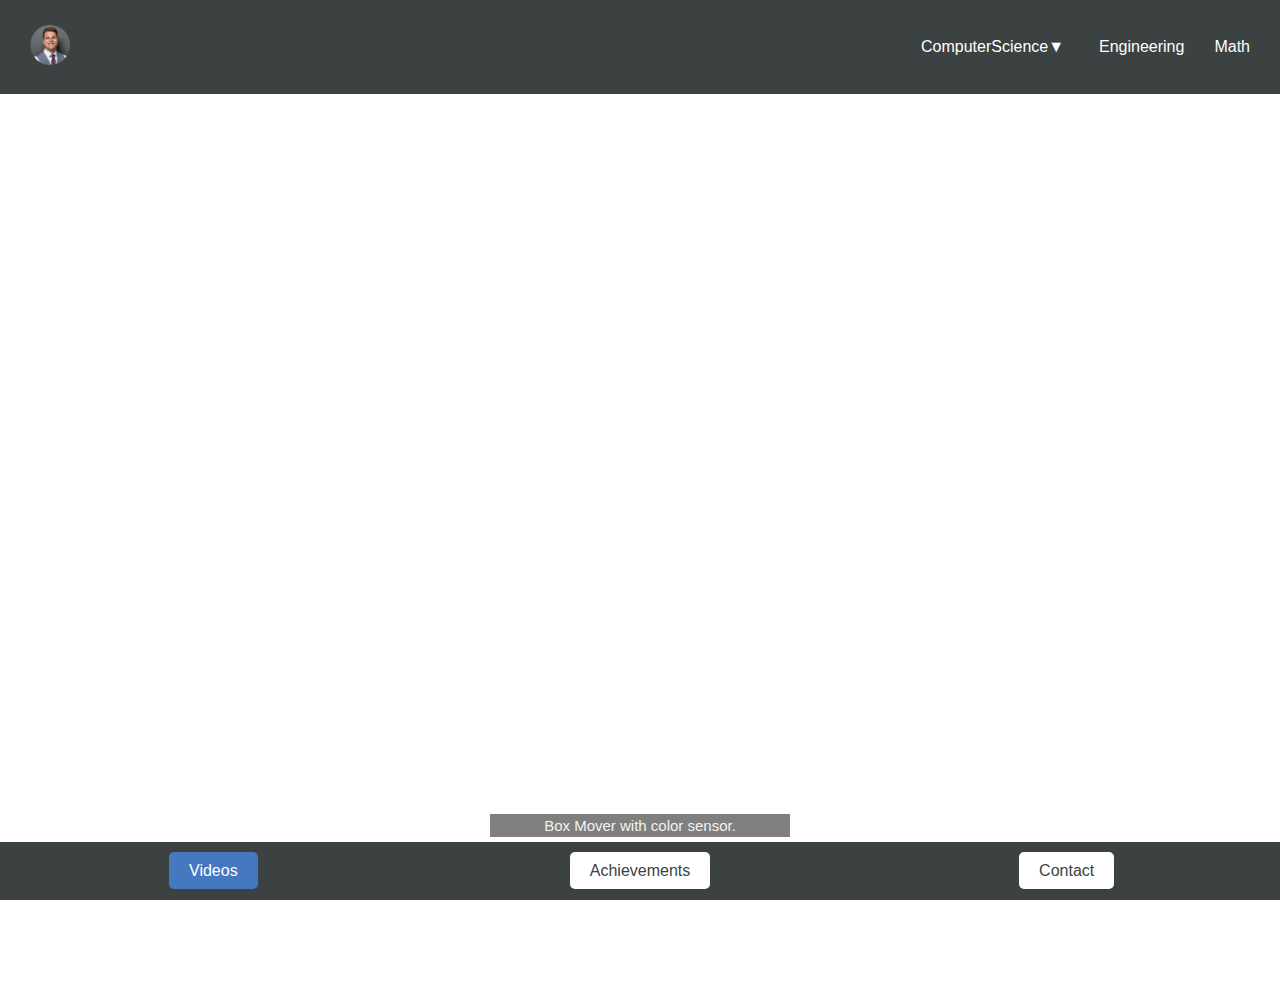
<file: Videos.html>
<!DOCTYPE html>
<html lang="en">
<head>
    <meta charset="utf-8">
    <meta name="viewport" content="width=device-width, initial-scale=1.0">
    <link href="https://fonts.googleapis.com/css2?family=Roboto+Condensed:wght@300;400;700&display=swap" rel="stylesheet">
    <link href="https://cdnjs.cloudflare.com/ajax/libs/font-awesome/5.15.3/css/all.min.css" rel='stylesheet'>
    <title>Graham's Resume</title>
    <link rel="icon" type="image/jpeg" href="images/headshot2.JPG">
    <link rel="stylesheet" href="videos.css" />
    <link rel="stylesheet" href="default.css" />
</head>
<body>
    <header>
        <nav class="topbar">
            <a href="index.html"><img src="images/headshot2.JPG" class="thumbnail" alt="Headshot"></a>
            <div class="menu-icon" onclick="toggleMenu()">
                <i class="fas fa-bars"></i> 
            </div>
            <div class="right-links">
                <div class="dropdown">
                    <button class="dropbtn">ComputerScience&#9660;</button>
                    <div class="dropdown-content">
                        <a href="C++.html">C++</a>
                        <a href="Python.html">Python</a>
                        <a href="Java.html">Java</a>
                        <a href="Sql.html">SQL</a>
                    </div>
                </div>
                <a href="Solidworks.html">Engineering</a>
                <a href="Proofs.html">Math</a>
            </div>
        </nav>
        <script defer src="dropDownHeader.js"></script>
    </header>
    <main class="video-main">
        <div class="slideshow-container">

            <!-- Full-width images with number and caption text -->
            <div class="mySlides fade">
                <iframe 
                    src="https://www.youtube.com/embed/o-frIj41VoU?rel=0&modestbranding=1"
                    allowfullscreen
                    frameborder="0">
                </iframe>
                <div class="text">Box Mover with color sensor.</div>
            </div>
            <div class="mySlides fade">
                <iframe 
                    src="https://www.youtube.com/embed/lQJ9TLYm7HQ?rel=0&modestbranding=1"
                    allowfullscreen
                    frameborder="0">
                </iframe>
                <div class="text">Drone motors turning on for the first time.</div>
            </div>
            <div class="mySlides fade">
                <iframe 
                    src="https://www.youtube.com/embed/BGMr_-S2H3M?rel=0&modestbranding=1"
                    allowfullscreen
                    frameborder="0">
                </iframe>
                <div class="text">Land Rover functioning with sounds sensor.</div>
            </div>
            

          
            <!-- Next and previous buttons -->
            <a class="prev" onclick="plusSlides(-1)">&#10094;</a>
            <a class="next" onclick="plusSlides(1)">&#10095;</a>
        
          
          <!-- The dots/circles -->
          <div style="text-align:center" class="dot-housing">
            <span class="dot" onclick="currentSlide(1)"></span>
            <span class="dot" onclick="currentSlide(2)"></span>
            <span class="dot" onclick="currentSlide(3)"></span>
          </div>
        </div>
    </main>
    <script src="Gallery.js"></script>
    <footer>
        <div class="footer-box">
            <div class="blue-footer">
                <a href="Videos.html">Videos</a>
            </div>
        </div>
        <div class="footer-box">
            <a href="Achievements.html">Achievements</a>
        </div>
        <div class="footer-box">
            <a href="Contact.html">Contact</a>
        </div>
    </footer>
</body>
</html>
</file>
<file: aboutMe.css>
/* Profile styles */
.profile {
   display: flex;
   align-items: center;
   justify-content: space-around;
   flex-wrap: wrap;
   padding: 2%;
   text-align: left;
}

.description {
   width: 40%;
   min-width: 150px;
   vertical-align: text-top;
   margin-left: 5%;
   margin-right: 0; /* Adjust margin to remove space between the description and headshot */
   flex-direction: column;
}

.headshot {
   width: 30%;
   height: auto;
   margin: 5% 0; /* Adjust margin to remove space between the headshot and the about me box */
   align-items: center;
   background-color: #f0f0f0;
   border-radius: 50%;
}

/* Resume styles*/
.resume-container {
   display: flex;
   justify-content: center;
   align-items: center;
   width: 80%; /* Makes sure it doesn't take full width */
   margin: 10% auto; /* Centers the resume with 10% margin */
}

.resume-container iframe {
   width: 100%;
   height: 75vh; /* Adjust height based on screen */
   border: none; /* Removes iframe border */
   border-radius: 10px; /* Optional: Adds rounded corners */
}


.skills-table {
   display: flex; /* Use flexbox to align items vertically */
   flex-direction: column; /* Stack items vertically */
   justify-content: center; /* Center items vertically */
   align-items: center; /* Center items horizontally */
   width: 100%; /* Set the table width to 100% of the container */
   margin: 0 auto; /* Center the table horizontally */
   margin-bottom: 10%;
   overflow-x: auto; /* Add horizontal scroll if needed */
}

/* Border styles */
th,
td {
   padding: 10px; /* Add padding to table cells */
   text-align: center; /* Center align text in table cells */
   border: 2px solid #3c4142; /* Add border to table cells */
}

/* Alternate row colors */
tr:nth-child(even) {
   background-color: #f2f2f2; /* Light grey background for even rows */
   color: #000000;
}

tr:nth-child(odd) {
   background-color: #ffffff;
   color: #000000;
}

/* Head row background color */
table th {
   background-color: #4578c0; /* Blue background color for table headers */
   color: white; /* White text color for table headers */
}
.table-header {
   background-color: #757575; /* Grey background */
   color: white; /* White text */
   text-align: center; /* Center text horizontally */
}

table {
   border-collapse: collapse; /* Collapse border spacing */
   width: 90%; /* Adjust width as needed */
   border: 2px solid #3c4142;
}

/* Media query for screens less than 768px */
@media screen and (max-width: 768px) {
   .profile {
       flex-direction: column; /* Stack elements vertically */
       align-items: center; /* Center items horizontally */
       text-align: center; /* Center text */
   }

   .headshot {
       width: 50%; /* Adjust width for smaller screens */
       margin-bottom: 10%; /* Add bottom margin */
   }

   .description {
       width: 80%; /* Adjust width for smaller screens */
       margin-left: auto; /* Align to center */
       margin-right: auto; /* Align to center */
   }
   .aboutMe-main{
      margin-bottom: 10%;
   }
}
</file>
<file: achievements.css>
.image-container {
    display: flex;
    justify-content: center;
    padding: 3% 0;
    margin-bottom: 5%;
}

.image-group {
    display: flex;
    align-items: flex-start; /* Align items at the start */
    flex-wrap: wrap; /* Allow items to wrap */
}

.image-wrapper {
    margin: 0 50px;
    text-align: center;
}

.thumb {
    width: 300px;
    height: auto;
    border-radius: 50%;
    margin-bottom: 10px; 
    transition: transform 0.3s ease;
}

.description-box {
    background-color: #e0e0e0;
    border-radius: 3px;
    padding: 3%; /* Increase padding for better readability */
    width: 300px; /* Set width to match image width */
    margin-bottom: 8%;
}

.thumb:hover {
    cursor: pointer;
    transform: scale(1.1);
}

.modal {
    display: none;
    position: fixed;
    z-index: 1;
    padding-top: 100px;
    left: 0;
    top: 0;
    width: 100%;
    height: 100%;
    overflow: auto;
    background-color: rgba(0,0,0,0.9);
}

.modal-content {
    margin: auto;
    display: block;
    width: 80%;
    max-width: 700px;
    border-radius: 10px;
}

.modal-desc {
    text-align: center;
    margin-top: 10px;
}

.close {
    position: absolute;
    top: 15px;
    right: 35px;
    color: #f1f1f1;
    font-size: 40px;
    font-weight: bold;
    transition: 0.3s;
}

.close:hover,
.close:focus {
    color: #bbb;
    text-decoration: none;
    cursor: pointer;
}
/* Media query for screens under 768px */
@media screen and (max-width: 768px) {
    .image-wrapper {
        margin: 0 auto; /* Center the image wrappers horizontally */
        margin-bottom: 10%; /* Add margin-bottom for spacing */
    }
    .image-container {
        flex-direction: column; /* Change flex-direction to column */
        align-items: center; /* Center items horizontally */
    }
    .image-group{
        display: block;
    }
}
</file>
<file: proofs.css>
/* Proofs styles */
.proofs-main {
    background-image: url('images/math_background.webp'); /* Replace 'path/to/your/image.jpg' with the actual path to your image */
    background-size: cover; /* Cover the entire element with the background image */
    background-position: center; /* Center the background image */
    min-height: 100vh; /* Ensures that main fills the screen vertically */
    margin-bottom: 4.5%;
 }
 .proofs-main h1 {
    text-align: center;
    color: #ffffff;
    margin: 2.5%;
 }
 
 /* PDF Container */
 .pdf-container {
    padding: 2%;
    text-align: center;
    margin-bottom: 20px;
    color: #ffffff;
 }
 .pdf-container p {
    font-weight: bold;
    width: 50%;
    margin: 30px auto;
 }
 .download-btn {
    display: inline-block;
    padding: 10px 20px;
    background-color: #4578c0;
    color: #fff;
    text-decoration: none;
    border-radius: 5px;
 }
 .download-btn:hover {
    background-color: #4578c053;
 }
 @media screen and (max-width: 860px) {
   .proofs-main {
       margin-bottom: 12%;
   }
}
</file>
<file: c++.css>
body {
    background-color: #f4f4f4;
    color: #3c4142;
}

body, html {
    margin: 0;
    padding: 0;
    font-family: Arial, sans-serif;
}

#diagram img {
    max-width: 60vw;
    display: flex;
    justify-content: center; /* Align items in the center horizontally */
    align-items: center; /* Align items in the center vertically */
}

.navbar {
    background: #4578c0;
    color: #fff;
    padding: 10px 20px;
    text-align: center;
}

.navbar button {
    background: #3c4142;
    border: none;
    padding: 10px 20px;
    margin: 0 5px;
    cursor: pointer;
    color: white;
    border-radius: 5px;
}

.navbar button:hover {
    background: #555;
}

.content {
    padding: 20px;
    background: #f4f4f4;
    min-height: 200px;
}

.code-block {
    background: #e0e0e0;
    border-left: 5px solid #3c4142;
    padding: 10px;
    white-space: pre-wrap;
    overflow-x: auto;
    color: #3c4142;
    font-family: monospace;
}

.code-block pre{
    text-align: left;
}

#diagram img{
    max-width: 60vw; /* Restrict maximum width to 60% of the viewport width */
    height: auto; /* Maintain aspect ratio */
}
/* Add media query for screens below 768px */
@media screen and (max-width: 860px) {
    .navbar button {
        margin: 1%; /* Add 2% margin around the navbar buttons */
    }
    main{
        margin-bottom: 10%;
    }
}
</file>
<file: videos.css>
/* Video page styles */
.video-main {
   display: flex;
   flex-direction: column;
   align-items: center;
   justify-content: center;
   min-height: 100vh;
}

.video-title {
   padding-top: 3%;
}

.video-gallery {
   display: flex;
   overflow-x: auto;
   scroll-snap-type: x mandatory;
   padding: 3%;
}

video {
   scroll-snap-align: center;
   max-height: 100vh;
   max-width: 150vh;
   border-radius: 10px;
}

/* Slideshow container */
.slideshow-container {
   max-width: 1000px;
   position: relative;
   margin: auto;
   overflow: hidden; /* Helps manage the content within bounds */
   margin-top: 3% ;
   margin-bottom: 10%;
}

.mySlides {
   display: none; /* Set to none to start with slideshow functionality */
   position: relative;
   text-align: center;
   width: 100%; /* Ensures it takes the full width of the container */
   box-sizing: border-box; /* Include padding in the width calculation */
}

.mySlides video {
  max-height: 75vh; /* Set maximum height to 90% of viewport height */
  width: auto; /* Maintain aspect ratio */
  border-radius: 10px;
}

.mySlides iframe {
   width: 100%; /* Makes the iframe stretch across the container */
   max-width: 1000px; /* Prevents it from becoming too large */
   height: 75vh; /* Takes up 75% of the screen height */
   border-radius: 10px;  /*Optional for rounded corners */
   display: block;
   margin: 0 auto; /* Centers the video */
}


/* Next & previous buttons */
.prev, .next {
   cursor: pointer;
   position: absolute;
   top: 50%;
   transform: translateY(-50%);
   padding: 16px;
   color: white;
   font-weight: bold;
   font-size: 18px;
   transition: 0.6s ease;
   user-select: none;
   z-index: 10;
}

.next {
   right: 0;
   border-radius: 3px 0 0 3px;
}

.prev {
   left: 0;
   border-radius: 0 3px 3px 0;
}

.prev:hover, .next:hover {
   background-color: rgba(0,0,0,0.8);
}

 
/* Caption text */
.text {
   color: #f2f2f2;
   font-size: 15px;
   padding: 1% 2%; /* Changed padding to percentages */
   position: relative;
   width: 100%;
   text-align: center;
   align-items: center;
   background-color: rgba(0, 0, 0, 0.5);
   word-wrap: break-word;
}

/* The dots/bullets/indicators */
.dot-housing {
   display: flex;
   justify-content: center;
   align-items: center; /* Center the dot housing vertically */
   margin-top: 10px; /* Adjust margin-top as needed */
}
.dot {
   cursor: pointer;
   height: 12px; /* Fixed size */
   width: 12px; /* Fixed size */
   margin: 0 5px; /* Space between dots */
   background-color: #bbb;
   border-radius: 50%;
   display: inline-block;
   transition: background-color 0.6s ease;
}


.active, .dot:hover {
   background-color: #717171;
}

/* Fading animation */
.fade {
   animation-name: fade;
   animation-duration: 1.5s;
}

@keyframes fade {
   from {opacity: 0.4}
   to {opacity: 1}
}

@media (max-width: 768px) {
   .mySlides video {
       width: 100%;
   }

   .mySlides {
       padding: 10px; /* Less padding on smaller screens */
   }
   .dot-housing{
      margin-bottom: 10%;
   }
}
</file>
<file: default.css>
/* General styling reset */
* {
    margin: 0;
    padding: 0;
    box-sizing: border-box; /* Including padding and border in element's total width and height */
    font-family: Georgia, Arial, Helvetica, sans-serif;
}

/* Body styles */
body {
    width: 100%;
    height: auto;
    background: #ffffff;
    min-height: 100vh;
    display: flex;
    flex-direction: column;
}

header {
    width: 100%;
    background-color: #3c4142;
    padding: 15px;
    color: #ffffff;
    display: flex;
    align-items: center;
    justify-content: space-between;
}

/* Thumbnail styles for headshots */
.thumbnail {
    width: 40px;
    height: 40px;
    border-radius: 50%;
    padding-left: 1%;
}

/* Topbar configurations */
.topbar {
    display: flex;
    justify-content: space-between;
    width: 100%;
    align-items: center;
}

/* Right-links configurations using flexbox */
.right-links {
    display: flex;
    align-items: center; /* Aligns items vertically in the center */
}

/* Style adjustments for links and dropdown button */
.topbar a, .dropbtn {
    text-decoration: none;
    color: #ffffff;
    padding: 10px 15px;
}

.topbar a:hover, .dropdown-content a:hover {
    background-color: #000000;
    color: #ffffff;
}

/* Dropdown configurations */
.dropdown {
    position: relative;
    display: inline-block; /* This could be changed to flex if needed */
}

.dropdown-content {
    display: none;
    position: absolute;
    background-color: #f9f9f9;
    color: #3c4142;
    min-width: 160px;
    box-shadow: 0 8px 16px 0 rgba(0,0,0,0.2);
    z-index: 1;
}

.dropdown-content a {
    color: #3c4142;
    text-decoration: none;
    display: block;
}

.dropdown:hover .dropdown-content {
    display: block; /* Display dropdown on hover */
}

.dropbtn {
    background-color: #3c4142;
    color: white;
    padding: 10px 20px;
    font-size: 16px;
    border: none;
    cursor: pointer;
}

.dropbtn::after {
    font-size: 12px;
    margin-left: 5px;
}

/* Footer styles */
footer {
    position: fixed;
    bottom: 0;
    width: 100%;
    display: flex;
    justify-content: center;
    align-items: center;
    background-color: #3c4142;
    padding: 20px 0;
    text-align: center;
}
.footer-box {
    flex: 1; /* Make all footer boxes take up equal space */
    
}

.footer-box a {
    color: #3c4142; /* Set text color */
    text-decoration: none;
    padding: 10px 20px;
    border-radius: 5px;
    background-color: #ffffff;
}
.blue-footer a {
    color: #ffffff; /* Set the text color to black for links except the first one */
    background-color: #4578c0;
}

.menu-icon {
    display: none;
    color: #ffffff; /* Icon color */
    cursor: pointer;
}


/*Media changes*/
@media screen and (max-width: 768px) {
    .topbar .right-links {
        display: none; /* Hide the links by default */
        position: absolute;
        top: 60px; /* Height of the navbar */
        left: 0;
        right: 0; /* Stretch across the full width of the viewport */
        background-color: #4578c0; /* Updated background color */
        margin-top: 3%; /* 3% margin from the top */
        z-index: 1000; /* Ensure the dropdown is below the menu icon but above other content */
    }

    .dropdown {
        display: block; /* Show dropdown button */
        
    }

    .dropdown-content {
        display: none; /* Keep dropdown content hidden until clicked */
        position: absolute;
        right: 0; /* Align dropdown menu to the right side */
        background-color: #f9f9f9;
        min-width: 160px;
        box-shadow: 0px 8px 16px rgba(0,0,0,0.2);
        z-index: 1;
    }

    .dropdown-content a {
        color: black;
        padding: 12px 16px;
        text-decoration: none;
        display: block;
    }

    .dropdown-content a:hover {
        background-color: #ddd;
    }

    .menu-icon {
        display: block; /* Show the menu icon */
        position: absolute;
        right: 30px; /* Adjust as necessary for spacing on the right */
        z-index: 1002; /* Ensure the menu icon is above the nav-links */
    }

    .topbar .right-links {
        display: none; /* Hide the links by default */
        position: absolute;
        top: 60px; /* Height of the navbar */
        left: 0;
        right: 0; /* Stretch across the full width of the viewport */
        background-color: #000e27; /* Same as navbar color */
        z-index: 1000; /* Ensure the dropdown is below the menu icon but above other content */
    }

    .topbar .right-links.active {
        display: flex; /* Show the links when active */
        flex-direction: column; /* Stack the links vertically */
        align-items: center; /* Center alignment of links */
        padding-top: 0; /* No padding on top of the first link */
        width: 100%;
        background-color: #3c4142;
    }

    .topbar .right-links .dropdown-content {
        width: 100%; /* Full width */
        text-align: center; /* Center the text */
        padding: 12px 0; /* Vertical padding for tap targets */
        margin: 0; /* No margin to prevent gaps */
        border-bottom: 1px solid #ffffff; /* If you want a separator, apply it at the bottom */
    }

    
}
</file>
